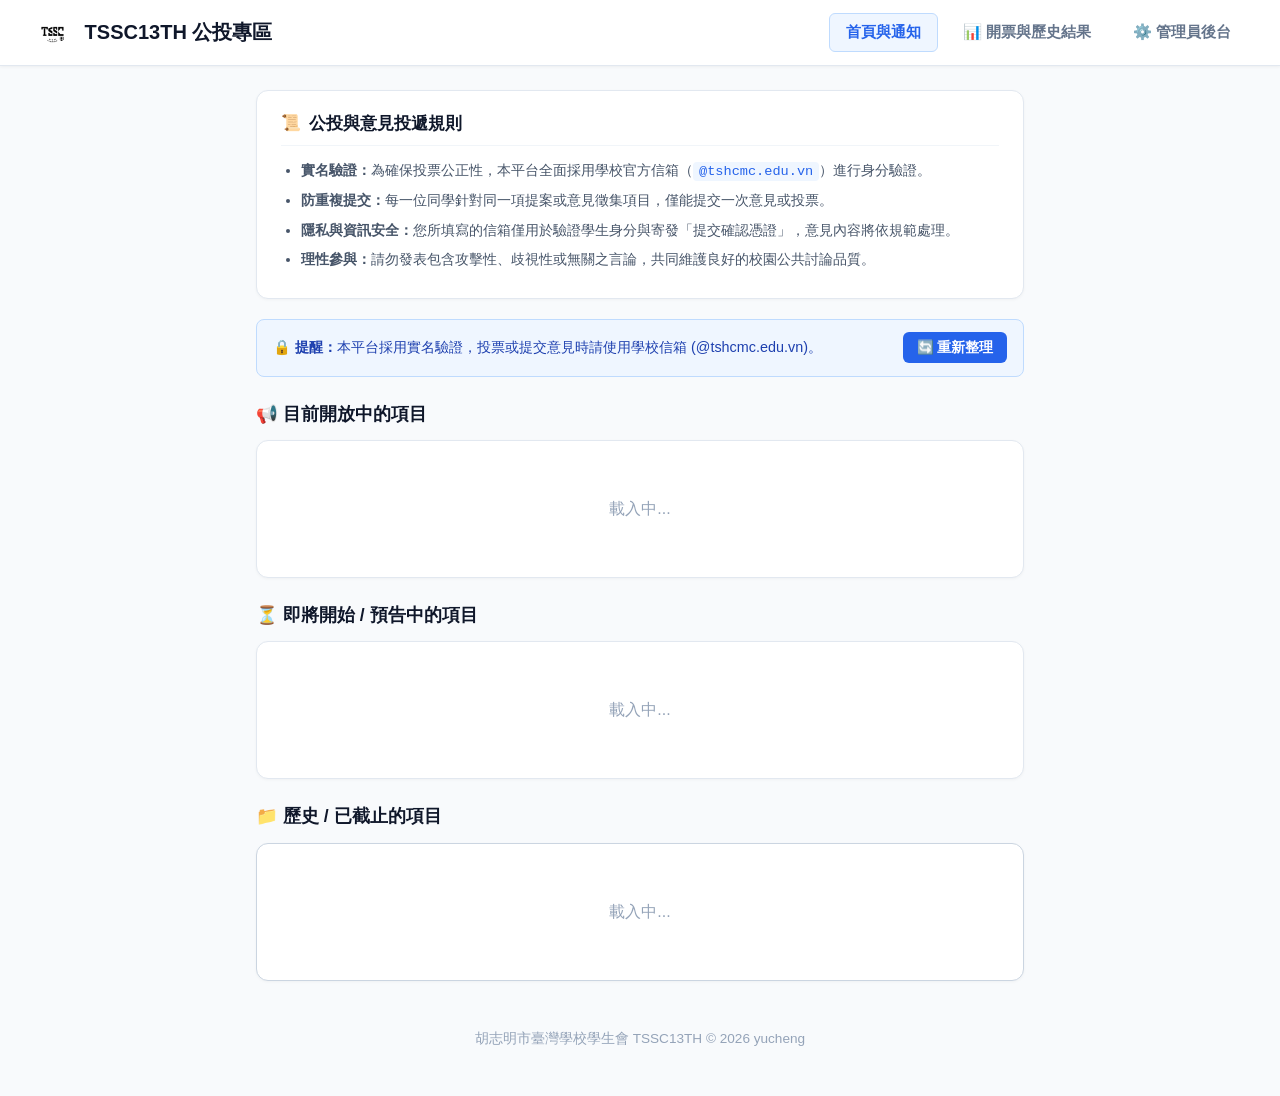
<file: index.html>
<!DOCTYPE html>
<html lang="zh-TW">
<head>
  <meta charset="UTF-8">
  <meta name="viewport" content="width=device-width, initial-scale=1.0">
  <title>TSSC13TH 公投專區 - 首頁與通知</title>
  
  <script>
    const GAS_API_URL = "https://script.google.com/macros/s/AKfycbz3YUvaNzi4Ed3JfUSgdHtVQinjB30wMISJamSwK7OSn9wWFIyO_60na0myOdXBTLVe/exec";
    // 🔒 前端指定綁定的試算表 ID
    const TARGET_SPREADSHEET_ID = "18fxfF-BnNlDnhCH0NORbNeWXKSo1KHmljfPCkpvJTKo";

    // 🛡️ 防網路波動：遠端鎖背景檢查連續失敗計數器
    let lockCheckFailCount = 0;
    // 🛡️ 防網路波動：資料載入連續失敗計數器
    let loadProposalsFailCount = 0;

    // 精準畫面轉址邏輯：區分維護頁 (maintenance.html) 與終止服務頁 (lock.html)
    function handleLockAndRedirect(result) {
      if (result && result.lockType === 'maintenance') {
        const endTime = encodeURIComponent(result.maintenanceEndTime || '');
        window.location.replace(`maintenance.html?until=${endTime}`);
      } else {
        window.location.replace("lock.html");
      }
    }

    // 🚀 極速檢查遠端鎖狀態（連續失敗 3 次才執行跳轉）
    async function checkLockStatusOnly() {
      try {
        const res = await fetch(`${GAS_API_URL}?action=checkStatus&sheetId=${TARGET_SPREADSHEET_ID}&_t=${Date.now()}`, {
          cache: 'no-store'
        });
        
        if (!res.ok) throw new Error("HTTP 狀態碼非 200");
        const result = await res.json();
        
        const isCorrectSheet = !result.boundSheetId || result.boundSheetId === TARGET_SPREADSHEET_ID;

        // 若系統上鎖或試算表 ID 不符
        if (!result || result.systemLocked || !isCorrectSheet) {
          lockCheckFailCount++;
          console.warn(`遠端鎖判定異常/鎖定 (第 ${lockCheckFailCount}/3 次)`);
          
          if (lockCheckFailCount >= 3) {
            handleLockAndRedirect(result);
          }
        } else {
          // 成功且正常 ➜ 重置計數器
          lockCheckFailCount = 0;
        }
      } catch (e) {
        lockCheckFailCount++;
        console.error(`遠端鎖背景檢查連線失敗 (第 ${lockCheckFailCount}/3 次):`, e);
        
        if (lockCheckFailCount >= 3) {
          handleLockAndRedirect();
        }
      }
    }

    // 設定每 2 秒自動進行一次遠端鎖檢查
    setInterval(checkLockStatusOnly, 2000);
  </script>

  <style>
    body { 
      background-color: #f8fafc; 
      color: #334155; 
      line-height: 1.5; 
      font-family: -apple-system, BlinkMacSystemFont, "Segoe UI", Roboto, "Helvetica Neue", Arial, sans-serif;
      margin: 0;
      padding: 0;
    }

    * { box-sizing: border-box; }

    /* 頂部導引列 Header */
    .navbar { 
      background: #ffffff; 
      border-bottom: 1px solid #e2e8f0; 
      padding: 0.8rem 2rem; 
      display: flex; 
      justify-content: space-between; 
      align-items: center; 
      box-shadow: 0 1px 3px rgba(0,0,0,0.05);
      position: sticky;
      top: 0;
      z-index: 100;
    }

    .logo-container { 
      display: flex; 
      align-items: center; 
      gap: 0.75rem; 
      user-select: none;
    }

    .school-logo { 
      height: 38px; 
      width: auto; 
      object-fit: contain;
      filter: brightness(0);
    }

    .site-title { 
      font-size: 1.25rem; 
      font-weight: 700; 
      color: #0f172a; 
      margin: 0;
    }

    .nav-buttons { display: flex; gap: 0.5rem; }

    .nav-btn { 
      text-decoration: none; 
      padding: 0.5rem 1rem; 
      border-radius: 6px; 
      font-weight: 600; 
      color: #64748b; 
      background: transparent;
      border: 1px solid transparent;
      cursor: pointer;
      font-size: 0.95rem;
      transition: all 0.2s ease;
    }

    .nav-btn.active { 
      background-color: #eff6ff; 
      color: #2563eb; 
      border-color: #bfdbfe;
    }

    .nav-btn:hover:not(.active) { 
      background-color: #f1f5f9; 
      color: #0f172a; 
    }

    .container { 
      max-width: 800px; 
      margin: 1.5rem auto; 
      padding: 0 1rem; 
    }

    .rules-card {
      background: #ffffff;
      border: 1px solid #e2e8f0;
      border-radius: 12px;
      padding: 1.25rem 1.5rem;
      margin-bottom: 1.25rem;
      box-shadow: 0 1px 3px rgba(0,0,0,0.04);
    }

    .rules-header {
      display: flex;
      align-items: center;
      gap: 0.5rem;
      border-bottom: 1px solid #f1f5f9;
      padding-bottom: 0.6rem;
      margin-bottom: 0.8rem;
    }

    .rules-header h3 { font-size: 1.05rem; color: #0f172a; font-weight: 700; margin: 0; }

    .rules-list {
      padding-left: 1.25rem;
      color: #475569;
      font-size: 0.9rem;
      line-height: 1.6;
      margin: 0;
    }

    .rules-list li { margin-bottom: 0.4rem; }

    .rules-list code {
      background-color: #eff6ff;
      color: #2563eb;
      padding: 2px 6px;
      border-radius: 4px;
      font-family: monospace;
      font-size: 0.85rem;
    }

    .alert-box { 
      background-color: #eff6ff; 
      border: 1px solid #bfdbfe; 
      color: #1e40af; 
      border-radius: 8px; 
      padding: 0.8rem 1rem; 
      margin-bottom: 1.5rem; 
      font-size: 0.9rem; 
      display: flex; 
      justify-content: space-between; 
      align-items: center; 
    }

    .card { 
      background: #ffffff; 
      border-radius: 12px; 
      border: 1px solid #e2e8f0; 
      padding: 1.5rem; 
      margin-bottom: 1.5rem; 
      box-shadow: 0 1px 3px rgba(0,0,0,0.04); 
    }

    .card-closed { background: #ffffff; border-color: #cbd5e1; }

    .section-title { 
      font-size: 1.1rem; 
      font-weight: 700; 
      color: #0f172a;
      margin-bottom: 0.8rem; 
      display: flex; 
      align-items: center; 
      gap: 0.5rem; 
    }

    .prop-item { 
      border-bottom: 1px solid #f1f5f9; 
      padding-bottom: 1.5rem; 
      margin-bottom: 1.5rem; 
    }

    .prop-item:last-child { border-bottom: none; padding-bottom: 0; margin-bottom: 0; }
    .prop-item h3 { margin: 0; }

    .btn-goto-vote { 
      background-color: black; 
      color: white; 
      border: none; 
      padding: 0.65rem 1.4rem; 
      border-radius: 8px; 
      font-weight: bold; 
      cursor: pointer; 
      margin-top: 0.8rem; 
      transition: background-color 0.2s, transform 0.1s;
      display: inline-flex;
      align-items: center;
      gap: 0.4rem;
      font-size: 0.95rem;
      text-decoration: none;
    }

    .btn-goto-vote:hover { background-color: #333333; transform: translateY(-1px); }

    .btn-refresh { 
      background-color: #2563eb; 
      color: white; 
      border: none; 
      padding: 0.4rem 0.85rem; 
      border-radius: 6px; 
      cursor: pointer; 
      font-size: 0.85rem; 
      font-weight: 600;
      transition: background-color 0.2s, opacity 0.2s;
      display: flex;
      align-items: center;
      gap: 0.3rem;
    }

    .btn-refresh:hover { background-color: #1d4ed8; }
    .btn-refresh:disabled { opacity: 0.6; cursor: not-allowed; }

    .badge-closed {
      background-color: #e2e8f0;
      color: #64748b;
      font-size: 0.75rem;
      padding: 2px 8px;
      border-radius: 12px;
      font-weight: 600;
      display: inline-block;
      margin-left: 0.5rem;
    }

    .empty-text { text-align: center; color: #94a3b8; padding: 2rem 0; }
    footer { text-align: center; color: #94a3b8; font-size: 0.85rem; margin: 3rem 0; }
  </style>
</head>
<body>

  <!-- 頂部導引列 -->
  <header class="navbar">
    <div class="logo-container" onclick="redirectToHome()" style="cursor: pointer;">
      <img src="tpshcmcsc.png" alt="會徽" class="school-logo">
      <h1 class="site-title">TSSC13TH 公投專區</h1>
    </div>

    <nav class="nav-buttons">
      <button class="nav-btn active" id="btn-home" onclick="redirectToHome()">
        首頁與通知
      </button>
      <button class="nav-btn" id="btn-results" onclick="switchTab('results')">
        📊 開票與歷史結果
      </button>
      <button class="nav-btn" id="btn-admin" onclick="switchTab('admin')">
        ⚙️ 管理員後台
      </button>
    </nav>
  </header>

  <!-- 主要內容容器 -->
  <main class="container">
    <section class="rules-card">
      <div class="rules-header">
        <span class="icon">📜</span>
        <h3>公投與意見投遞規則</h3>
      </div>
      <ul class="rules-list">
        <li><strong>實名驗證：</strong>為確保投票公正性，本平台全面採用學校官方信箱（<code>@tshcmc.edu.vn</code>）進行身分驗證。</li>
        <li><strong>防重複提交：</strong>每一位同學針對同一項提案或意見徵集項目，僅能提交一次意見或投票。</li>
        <li><strong>隱私與資訊安全：</strong>您所填寫的信箱僅用於驗證學生身分與寄發「提交確認憑證」，意見內容將依規範處理。</li>
        <li><strong>理性參與：</strong>請勿發表包含攻擊性、歧視性或無關之言論，共同維護良好的校園公共討論品質。</li>
      </ul>
    </section>

    <div class="alert-box">
      <span>🔒 <strong>提醒：</strong>本平台採用實名驗證，投票或提交意見時請使用學校信箱 (@tshcmc.edu.vn)。</span>
      <button class="btn-refresh" id="btn-refresh" onclick="loadData()">🔄 重新整理</button>
    </div>

    <div class="section-title">📢 目前開放中的項目</div>
    <div class="card" id="active-container">
      <div class="empty-text">載入中...</div>
    </div>

    <div class="section-title">⏳ 即將開始 / 預告中的項目</div>
    <div class="card" id="upcoming-container">
      <div class="empty-text">載入中...</div>
    </div>

    <div class="section-title">📁 歷史 / 已截止的項目</div>
    <div class="card card-closed" id="closed-container">
      <div class="empty-text">載入中...</div>
    </div>
  </main>

  <footer>胡志明市臺灣學校學生會 TSSC13TH © 2026 yucheng</footer>

<script>
  function redirectToHome() {
    const currentPath = window.location.pathname;
    if (!currentPath.endsWith('index.html') && currentPath !== '/') {
      window.location.href = "index.html";
    } else {
      window.scrollTo({ top: 0, behavior: 'smooth' });
    }
  }

  // 增強版日期解析函式
  function parseCleanDate(dateStr) {
    if (!dateStr) return null;
    if (dateStr instanceof Date) return dateStr;

    let cleanStr = String(dateStr)
      .replace(/T/g, ' ')
      .replace(/-/g, '/')
      .replace(/\+07:?00/gi, '')
      .replace(/GMT\+7/gi, '')
      .trim();

    // 處理格式沒有秒數時補上 :00
    const parts = cleanStr.split(' ');
    if (parts.length === 2 && parts[1].split(':').length === 2) {
      cleanStr += ':00';
    }

    const d = new Date(cleanStr);
    return isNaN(d.getTime()) ? null : d;
  }

  function formatDate(dateStr) {
    if (!dateStr) return '';
    const d = parseCleanDate(dateStr);
    if (!d) return String(dateStr).replace(/\+07:?00/gi, '').trim();
    const pad = (n) => String(n).padStart(2, '0');
    return `${d.getFullYear()}/${pad(d.getMonth() + 1)}/${pad(d.getDate())} ${pad(d.getHours())}:${pad(d.getMinutes())}`;
  }

  // 手動點擊重新整理
  function loadData() {
    const btn = document.getElementById('btn-refresh');
    if (btn) {
      btn.disabled = true;
      btn.innerHTML = '⏳ 載入中...';
    }

    loadProposals(false).finally(() => {
      if (btn) {
        btn.disabled = false;
        btn.innerHTML = '🔄 重新整理';
      }
    });
  }

  function switchTab(tabName) {
    if (tabName === 'home') {
      redirectToHome();
    } else if (tabName === 'results') {
      window.location.href = "results.html";
    } else if (tabName === 'admin') {
      window.location.href = "admin.html";
    }
  }

  function goToVote(proposalId) {
    window.location.href = `vote.html?id=${encodeURIComponent(proposalId)}`;
  }

  // 支援靜默載入 (isSilent = true 時不清空畫面或顯示載入中)
  async function loadProposals(isSilent = false) {
    try {
      if (!TARGET_SPREADSHEET_ID || TARGET_SPREADSHEET_ID !== "18fxfF-BnNlDnhCH0NORbNeWXKSo1KHmljfPCkpvJTKo") {
        handleLockAndRedirect();
        return;
      }

      // 只有非靜默狀態（例如首次進入或手動點擊按鈕）才顯示載入中文字
      if (!isSilent) {
        const activeContainer = document.getElementById('active-container');
        const upcomingContainer = document.getElementById('upcoming-container');
        const closedContainer = document.getElementById('closed-container');

        if (activeContainer && activeContainer.children.length === 0) {
          activeContainer.innerHTML = '<div class="empty-text">🔄 正在載入最新資料...</div>';
        }
        if (upcomingContainer && upcomingContainer.children.length === 0) {
          upcomingContainer.innerHTML = '<div class="empty-text">🔄 正在載入最新資料...</div>';
        }
        if (closedContainer && closedContainer.children.length === 0) {
          closedContainer.innerHTML = '<div class="empty-text">🔄 正在載入最新資料...</div>';
        }
      }

      const res = await fetch(`${GAS_API_URL}?action=getProposals&sheetId=${TARGET_SPREADSHEET_ID}&_t=${Date.now()}`, {
        cache: 'no-store'
      });
      const resData = await res.json();

      const isCorrectSheet = !resData || !resData.boundSheetId || resData.boundSheetId === TARGET_SPREADSHEET_ID;

      // 🛑 若系統回傳鎖定，或試算表 ID 不符
      if (!resData || resData.systemLocked || !isCorrectSheet) {
        loadProposalsFailCount++;
        console.warn(`提案載入判定異常/鎖定 (第 ${loadProposalsFailCount}/3 次)`);

        if (loadProposalsFailCount >= 3) {
          handleLockAndRedirect(resData);
        }
        return;
      }

      // 載入成功 ➜ 重置計數器
      loadProposalsFailCount = 0;

      const proposals = Array.isArray(resData) ? resData : (resData.proposals || []);
      const now = new Date();
      const activeList = [];
      const upcomingList = [];
      const closedList = [];

      proposals.forEach(p => {
        if (p.status === 'Closed') {
          closedList.push(p);
          return;
        }

        const startTime = parseCleanDate(p.startTime);
        const endTime = parseCleanDate(p.endTime);

        const isNotStartedYet = startTime && now < startTime;
        const isAlreadyEnded = endTime && now > endTime;

        if (isAlreadyEnded) {
          closedList.push(p);
        } else if (isNotStartedYet) {
          upcomingList.push(p);
        } else {
          activeList.push(p);
        }
      });

      renderList('active-container', activeList, true);
      renderList('upcoming-container', upcomingList, false);
      renderList('closed-container', closedList, false, true);
    } catch (err) {
      console.error("無法取得資料:", err);
      loadProposalsFailCount++;

      if (loadProposalsFailCount >= 3) {
        handleLockAndRedirect();
      }
    }
  }

  function renderList(elementId, items, isInteractive, isClosed = false) {
    const container = document.getElementById(elementId);
    if (!container) return;

    if (!items || items.length === 0) {
      container.innerHTML = '<div class="empty-text">目前暫無項目。</div>';
      return;
    }

    container.innerHTML = items.map(p => {
      const formattedTime = (p.startTime || p.endTime) 
        ? `${formatDate(p.startTime)} ~ ${formatDate(p.endTime)}`
        : '未設定限制';

      const actionButtonHTML = isInteractive ? `
        <button class="btn-goto-vote" onclick="goToVote('${p.id}')">
          👉 前往投票 / 提交意見
        </button>
      ` : '';

      return `
        <div class="prop-item">
          <h3>
            ${p.title}
            ${isClosed ? '<span class="badge-closed">已截止</span>' : ''}
          </h3>
          <p style="color: #64748b; margin: 0.5rem 0;">${p.description || ''}</p>
          <div style="font-size: 0.8rem; color: #94a3b8; margin-bottom: 0.5rem;">
            ⏰ 時間：${formattedTime}
          </div>
          ${actionButtonHTML}
        </div>
      `;
    }).join('');
  }

  // 進入頁面立即執行極速鎖定檢查與初次資料載入
  checkLockStatusOnly();
  loadProposals(false);

  // 靜默自動輪詢：每 60 秒背景自動讀取一次資料庫，不顯示「載入中」提示
  setInterval(() => {
    loadProposals(true);
  }, 60000);
</script>
</body>
</html>
</file>
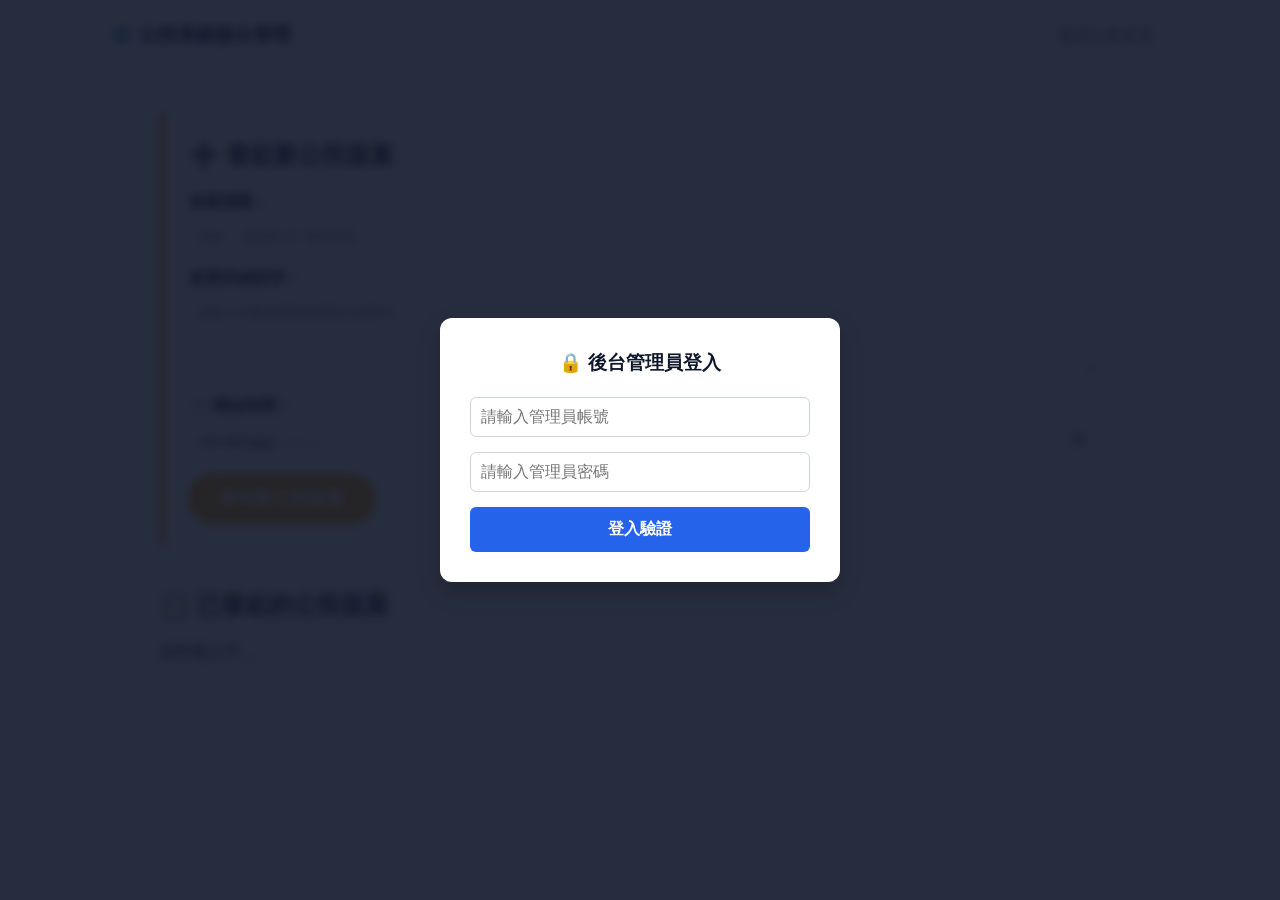
<file: home/index.html>
<!DOCTYPE html>
<html lang="zh-TW">
<head>
    <meta charset="UTF-8">
    <meta name="viewport" content="width=device-width, initial-scale=1.0">
    <title>後台管理 - TPSHCMCSC 公投專區</title>
    <link rel="stylesheet" href="style.css">
    <style>
        /* 管理員登入彈窗 CSS */
        .admin-auth-overlay {
            position: fixed;
            top: 0;
            left: 0;
            width: 100%;
            height: 100%;
            background: rgba(15, 23, 42, 0.9);
            display: flex;
            justify-content: center;
            align-items: center;
            z-index: 9999;
        }

        .admin-auth-card {
            background: #ffffff;
            padding: 30px;
            border-radius: 12px;
            width: 90%;
            max-width: 400px;
            box-shadow: 0 10px 25px rgba(0, 0, 0, 0.2);
            text-align: center;
        }

        .admin-auth-card h3 {
            margin-bottom: 20px;
            color: #0f172a;
        }

        .admin-auth-card input {
            width: 100%;
            padding: 10px;
            margin-bottom: 15px;
            border: 1px solid #cbd5e1;
            border-radius: 6px;
            box-sizing: border-box;
            font-size: 1rem;
        }

        .admin-auth-card button {
            width: 100%;
            padding: 12px;
            background: #2563eb;
            color: #ffffff;
            border: none;
            border-radius: 6px;
            font-weight: bold;
            font-size: 1rem;
            cursor: pointer;
            transition: background 0.2s;
        }

        .admin-auth-card button:hover {
            background: #1d4ed8;
        }

        .error-msg {
            color: #ef4444;
            font-size: 0.9rem;
            margin-bottom: 10px;
            display: none;
        }
    </style>
</head>
<body>

    <!-- 🔒 管理員身分驗證 Modal (強制手動輸入帳號密碼) -->
    <div id="authOverlay" class="admin-auth-overlay">
        <div class="admin-auth-card">
            <h3>🔒 後台管理員登入</h3>
            <p id="errorMsg" class="error-msg">帳號或密碼錯誤，請重新輸入！</p>
            <form id="adminLoginForm">
                <input type="text" id="adminAccount" placeholder="請輸入管理員帳號" required autocomplete="off">
                <input type="password" id="adminPassword" placeholder="請輸入管理員密碼" required autocomplete="off">
                <button type="submit">登入驗證</button>
            </form>
        </div>
    </div>

    <!-- 導覽列 -->
    <nav class="ref-navbar">
        <div class="ref-nav-container">
            <a href="index.html" class="ref-nav-brand">
                <span class="ref-brand-text">⚙️ 公投系統後台管理</span>
            </a>
            <div class="ref-nav-links">
                <a href="index.html" class="ref-nav-item">返回公投首頁</a>
            </div>
        </div>
    </nav>

    <main class="ref-container">
        <!-- 發起新公投表單 -->
        <section class="ref-info-box" style="border-left-color: #f59e0b;">
            <h2>➕ 發起新公投提案</h2>
            <form id="createProposalForm" style="margin-top: 15px;">
                <div style="margin-bottom: 12px;">
                    <label><b>提案標題：</b></label><br>
                    <input type="text" id="title" required placeholder="例如：【提案01】是否同意..." style="width: 100%; padding: 8px; margin-top: 5px; border: 1px solid #cbd5e1; border-radius: 4px;">
                </div>

                <div style="margin-bottom: 12px;">
                    <label><b>提案詳細說明：</b></label><br>
                    <textarea id="description" rows="4" required placeholder="請輸入本案的背景說明與注意事項..." style="width: 100%; padding: 8px; margin-top: 5px; border: 1px solid #cbd5e1; border-radius: 4px;"></textarea>
                </div>

                <div style="display: flex; gap: 15px; margin-bottom: 15px;">
                    <div style="flex: 1;">
                        <label><b>🕒 開始時間：</b></label><br>
                        <input type="datetime-local" id="start_time" required style="width: 100%; padding: 8px; margin-top: 5px; border: 1px solid #cbd5e1; border-radius: 4px;">
                    </div>
                    <div style="flex: 1;">
                        <label><b>⏳ 截止時間：</b></label><br>
                        <input type="datetime-local" id="end_time" required style="width: 100%; padding: 8px; margin-top: 5px; border: 1px solid #cbd5e1; border-radius: 4px;">
                    </div>
                </div>

                <button type="submit" class="ref-cta-btn" style="border: none; cursor: pointer;">發布新公投提案</button>
            </form>
        </section>

        <!-- 現有提案列表 -->
        <section>
            <h2>📋 已發起的公投提案</h2>
            <div id="adminProposalList" style="margin-top: 15px;">
                <p>資料載入中...</p>
            </div>
        </section>
    </main>

    <script>
        const GAS_REFERENDUM_API = "https://script.google.com/macros/s/AKfycbz3YUvaNzi4Ed3JfUSgdHtVQinjB30wMISJamSwK7OSn9wWFIyO_60na0myOdXBTLVe/exec";

        // 🔑 設定管理員帳號與密碼
        const ADMIN_ACCOUNT = "tpshcmcsc";
        const ADMIN_PASSWORD = "referendum";

        // 登入表單驗證 (每次開啟皆需手動輸入)
        document.getElementById("adminLoginForm").addEventListener("submit", function(e) {
            e.preventDefault();
            const inputAccount = document.getElementById("adminAccount").value.trim();
            const inputPassword = document.getElementById("adminPassword").value.trim();
            const errorMsg = document.getElementById("errorMsg");

            // 比對帳號與密碼
            if (inputAccount === ADMIN_ACCOUNT && inputPassword === ADMIN_PASSWORD) {
                document.getElementById("authOverlay").style.display = "none";
                loadProposals(); // 驗證通過後才載入資料
            } else {
                errorMsg.style.display = "block";
                document.getElementById("adminPassword").value = "";
            }
        });

        // 發布新提案
        document.getElementById("createProposalForm").addEventListener("submit", async function(e) {
            e.preventDefault();
            
            const payload = {
                action: "createProposal",
                title: document.getElementById("title").value,
                description: document.getElementById("description").value,
                start_time: document.getElementById("start_time").value,
                end_time: document.getElementById("end_time").value
            };

            const res = await fetch(GAS_REFERENDUM_API, {
                method: "POST",
                body: JSON.stringify(payload)
            });

            const result = await res.json();
            if (result.success) {
                alert("提案發布成功！");
                location.reload();
            } else {
                alert("發布失敗：" + (result.error || result.message));
            }
        });

        // 載入提案列表
        async function loadProposals() {
            const res = await fetch(`${GAS_REFERENDUM_API}?action=getProposals`);
            const proposals = await res.json();
            
            const listDiv = document.getElementById("adminProposalList");
            if(!proposals || proposals.length === 0) {
                listDiv.innerHTML = "<p>目前沒有任何提案。</p>";
                return;
            }

            listDiv.innerHTML = proposals.map(p => `
                <div class="ref-card" style="margin-bottom: 15px;">
                    <h3>${p.title}</h3>
                    <p style="color: #475569; margin: 5px 0;">${p.description}</p>
                    <p style="font-size: 0.85rem; color: #64748b;">
                        🕒 開始時間：${p.start_time} | ⏳ 截止時間：${p.end_time}
                    </p>
                    <p style="margin-top: 5px;"><b>狀態：</b> ${p.status === 'active' ? '🟢 進行中' : '🔴 已截止'}</p>
                </div>
            `).join('');
        }
    </script>
</body>
</html>
</file>
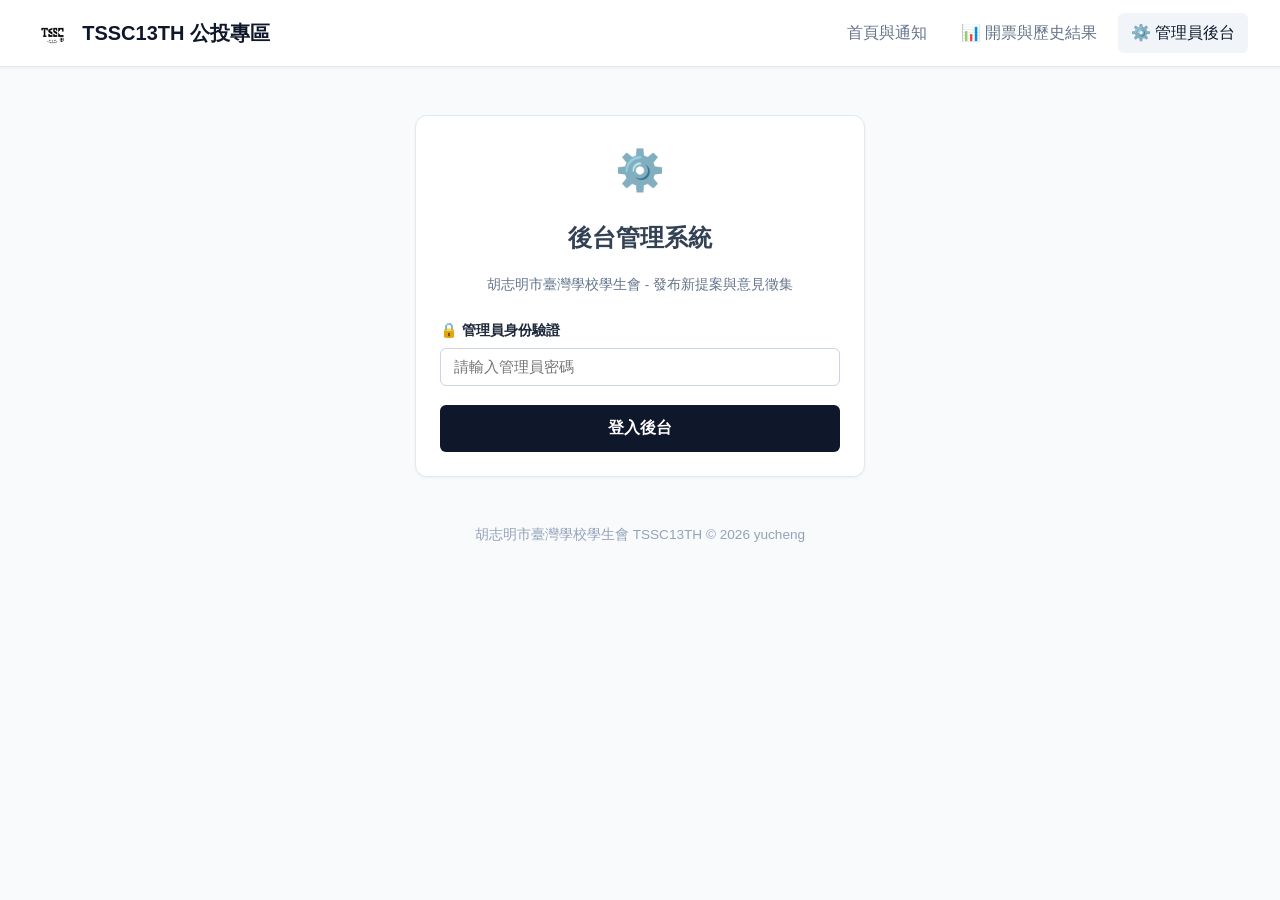
<file: admin.html>
<!DOCTYPE html>
<html lang="zh-TW">
<head>
  <meta charset="UTF-8">
  <meta name="viewport" content="width=device-width, initial-scale=1.0">
  <title>TSSC13TH 公投專區 - 管理員後台</title>

  <script>
    const GAS_API_URL = "https://script.google.com/macros/s/AKfycbz3YUvaNzi4Ed3JfUSgdHtVQinjB30wMISJamSwK7OSn9wWFIyO_60na0myOdXBTLVe/exec";
    // 🔒 前端指定綁定的試算表 ID
    const TARGET_SPREADSHEET_ID = "18fxfF-BnNlDnhCH0NORbNeWXKSo1KHmljfPCkpvJTKo";
    
    let adminToken = sessionStorage.getItem("adminToken") || ""; 
    // 🛡️ 防網路波動：遠端鎖背景檢查連續失敗計數器
    let lockCheckFailCount = 0;

    // 精準畫面轉址邏輯：區分維護頁 (maintenance.html) 與終止服務頁 (lock.html)
    function handleLockAndRedirect(result) {
      if (result && result.lockType === 'maintenance') {
        const endTime = encodeURIComponent(result.maintenanceEndTime || '');
        window.location.replace(`maintenance.html?until=${endTime}`);
      } else {
        // 任何試算表 ID 不符、未指定或觸發鎖定，一律強制轉向封鎖頁
        window.location.replace("lock.html");
      }
    }

    // 🚀 極速檢查遠端鎖狀態（連續失敗 3 次才執行跳轉）
    async function checkLockStatusOnly() {
      try {
        const res = await fetch(`${GAS_API_URL}?action=checkStatus&sheetId=${TARGET_SPREADSHEET_ID}&_t=${Date.now()}`, {
          cache: 'no-store'
        });
        
        if (!res.ok) throw new Error("HTTP 狀態碼非 200");
        const result = await res.json();
        
        const isCorrectSheet = !result || !result.boundSheetId || result.boundSheetId === TARGET_SPREADSHEET_ID;

        // 若後端回傳鎖定，或是回傳的試算表 ID 與前端指定的 ID 不符
        if (!result || result.systemLocked || !isCorrectSheet) {
          lockCheckFailCount++;
          console.warn(`後台遠端鎖判定異常/鎖定 (第 ${lockCheckFailCount}/3 次)`);
          
          if (lockCheckFailCount >= 3) {
            handleLockAndRedirect(result);
          }
        } else {
          // 成功且正常 ➜ 重置計數器
          lockCheckFailCount = 0;
        }
      } catch (e) {
        lockCheckFailCount++;
        console.error(`後台遠端鎖背景檢查失敗 (第 ${lockCheckFailCount}/3 次):`, e);
        
        if (lockCheckFailCount >= 3) {
          handleLockAndRedirect();
        }
      }
    }

    // 初始化檢查鎖定狀態與登入狀態
    async function initAdminPage(retryCount = 0) {
      try {
        if (!TARGET_SPREADSHEET_ID || TARGET_SPREADSHEET_ID !== "18fxfF-BnNlDnhCH0NORbNeWXKSo1KHmljfPCkpvJTKo") {
          handleLockAndRedirect();
          return;
        }

        const res = await fetch(`${GAS_API_URL}?action=checkStatus&sheetId=${TARGET_SPREADSHEET_ID}&_t=${Date.now()}`, {
          cache: 'no-store'
        });
        
        if (!res.ok) throw new Error("HTTP 狀態碼非 200");
        const result = await res.json();

        const isCorrectSheet = !result || !result.boundSheetId || result.boundSheetId === TARGET_SPREADSHEET_ID;

        if (!result || result.systemLocked || !isCorrectSheet) {
          if (retryCount < 2) {
            console.warn(`初始化檢查重試中 (${retryCount + 1}/3)...`);
            setTimeout(() => initAdminPage(retryCount + 1), 1000);
          } else {
            handleLockAndRedirect(result);
          }
          return;
        }

        // 初始化驗證成功 ➜ 重置計數器
        lockCheckFailCount = 0;

        // 若系統正常且先前已登入，顯示管理面板
        if (adminToken) {
          document.addEventListener("DOMContentLoaded", () => {
            document.getElementById('login-card').classList.add('hidden');
            document.getElementById('admin-panel').classList.remove('hidden');
          });
        }

        // 啟動 2 秒定期極速檢查遠端鎖機制
        setInterval(checkLockStatusOnly, 2000);

      } catch (e) {
        console.error(`初始化檢查失敗 (第 ${retryCount + 1}/3 次):`, e);
        if (retryCount < 2) {
          setTimeout(() => initAdminPage(retryCount + 1), 1000);
        } else {
          handleLockAndRedirect();
        }
      }
    }

    // 啟動初始化檢查
    initAdminPage();
  </script>

  <style>
    body { 
      background-color: #f8fafc; 
      color: #334155; 
      line-height: 1.5; 
      font-family: -apple-system, BlinkMacSystemFont, "Segoe UI", Roboto, "Helvetica Neue", Arial, sans-serif;
      margin: 0;
      padding: 0;
    }

    * { box-sizing: border-box; }

    /* 頂部 Header 樣式 */
    header {
      background: white;
      border-bottom: 1px solid #e2e8f0;
      padding: 0.8rem 2rem;
      display: flex;
      justify-content: space-between;
      align-items: center;
      position: sticky;
      top: 0;
      z-index: 100;
      box-shadow: 0 1px 3px rgba(0,0,0,0.05);
    }

    .logo-container {
      display: flex;
      align-items: center;
      gap: 0.6rem;
      text-decoration: none;
      color: #0f172a;
    }

    .school-logo {
      height: 38px;
      width: auto;
      object-fit: contain;
      filter: brightness(0);
    }

    .logo-title {
      font-size: 1.25rem;
      font-weight: bold;
    }

    nav {
      display: flex;
      align-items: center;
    }

    nav a {
      text-decoration: none;
      padding: 0.5rem 0.8rem;
      border-radius: 6px;
      font-weight: 500;
      color: #64748b;
      margin-left: 0.5rem;
      display: flex;
      align-items: center;
      gap: 0.4rem;
      transition: background-color 0.2s, color 0.2s;
    }

    nav a.active, nav a:hover {
      background-color: #f1f5f9;
      color: #0f172a;
    }

    /* 主要容器 */
    .container { 
      max-width: 800px; 
      margin: 2rem auto; 
      padding: 0 1rem; 
    }

    .card { 
      background: white; 
      border-radius: 12px; 
      border: 1px solid #e2e8f0; 
      padding: 1.5rem; 
      margin-bottom: 1.5rem; 
      box-shadow: 0 1px 3px rgba(0,0,0,0.05); 
    }

    .alert-box { 
      background-color: #f1f5f9; 
      border: 1px solid #cbd5e1; 
      color: #475569; 
      border-radius: 8px; 
      padding: 0.8rem 1rem; 
      margin-bottom: 1.5rem; 
      font-size: 0.85rem; 
    }

    .form-group { margin-bottom: 1.2rem; }

    label { 
      display: block; 
      font-weight: bold; 
      margin-bottom: 0.4rem; 
      font-size: 0.9rem; 
      color: #1e293b;
    }

    input, select, textarea { 
      width: 100%; 
      padding: 0.6rem 0.8rem; 
      border: 1px solid #cbd5e1; 
      border-radius: 6px; 
      font-size: 0.95rem; 
      outline: none; 
      transition: border-color 0.2s;
    }

    input:focus, select:focus, textarea:focus { 
      border-color: #0f172a; 
      box-shadow: 0 0 0 3px rgba(15, 23, 42, 0.1);
    }

    .btn-submit { 
      background-color: #0f172a; 
      color: white; 
      border: none; 
      width: 100%; 
      padding: 0.8rem; 
      border-radius: 6px; 
      font-size: 1rem; 
      font-weight: bold; 
      cursor: pointer; 
      transition: background 0.2s; 
    }

    .btn-submit:hover { background-color: #1e293b; }
    .btn-submit:disabled { background-color: #94a3b8; cursor: not-allowed; }

    .hidden { display: none !important; }
    footer { text-align: center; color: #94a3b8; font-size: 0.85rem; margin: 3rem 0; }
  </style>
</head>
<body>

  <header>
    <a href="index.html" class="logo-container">
      <img src="tpshcmcsc.png" alt="會徽" class="school-logo">
      <span class="logo-title">TSSC13TH 公投專區</span>
    </a>

    <nav>
      <a href="index.html" class="logo-link-btn" title="返回主頁">
        <span>首頁與通知</span>
      </a>
      <a href="results.html">📊 開票與歷史結果</a>
      <a href="admin.html" class="active">⚙️ 管理員後台</a>
    </nav>
  </header>

  <div class="container">
    
    <!-- 登入卡片 -->
    <div id="login-card" class="card" style="max-width: 450px; margin: 3rem auto; text-align: center;">
      <div style="font-size: 2.5rem; margin-bottom: 0.5rem;">⚙️</div>
      <h2>後台管理系統</h2>
      <p style="color: #64748b; font-size: 0.85rem; margin-bottom: 1.5rem;">胡志明市臺灣學校學生會 - 發布新提案與意見徵集</p>
      
      <div class="form-group" style="text-align: left;">
        <label for="admin-password">🔒 管理員身份驗證</label>
        <input type="password" id="admin-password" placeholder="請輸入管理員密碼" onkeypress="if(event.key==='Enter') login()">
      </div>
      <button id="btn-login" class="btn-submit" onclick="login()">登入後台</button>
    </div>

    <!-- 管理後台面板 -->
    <div id="admin-panel" class="hidden">
      
      <div class="alert-box">
        ⏱️ <b>貼心提醒：</b>本平台所有提案之開始與截止時間均以 <b>越南時間 (GMT+7)</b> 為準，請依照當地時間進行排程設定。
      </div>

      <div class="card">
        <div class="form-group">
          <label for="type">提案類型</label>
          <select id="type" onchange="handleTypeChange()">
            <option value="vote">🗳️ 選項投票 (多選一/單選投票)</option>
            <option value="feedback">💡 意見徵集 (學生自由留言)</option>
          </select>
        </div>

        <div class="form-group">
          <label for="title">提案標題 <span style="color: red;">*</span></label>
          <input type="text" id="title" placeholder="例：2026 舞會主題投票">
        </div>

        <div class="form-group">
          <label for="description">詳細說明</label>
          <textarea id="description" rows="4" placeholder="請說明提案背景或規則..."></textarea>
        </div>

        <div class="form-group" id="options-group">
          <label for="options">投票選項 (請用半形逗號分開) <span style="color: red;">*</span></label>
          <input type="text" id="options" placeholder="主題A, 主題B, 主題C">
        </div>

        <div style="display: flex; gap: 1rem; flex-wrap: wrap;">
          <div class="form-group" style="flex: 1; min-width: 200px;">
            <label for="startTime">⏰ 開始時間 (越南時間)</label>
            <input type="datetime-local" id="startTime">
          </div>
          <div class="form-group" style="flex: 1; min-width: 200px;">
            <label for="endTime">⏳ 截止時間 (越南時間)</label>
            <input type="datetime-local" id="endTime">
          </div>
        </div>

        <div class="form-group">
          <label for="status">⚙️ 初始狀態控制</label>
          <select id="status">
            <option value="Active">🟢 立即開放 (Active)</option>
            <option value="Upcoming">⏳ 預告中 (Upcoming)</option>
          </select>
          <small style="color: #94a3b8; display: block; margin-top: 0.3rem;">若不想讓系統因時差自動判定，可在此手動指定發布時的初始狀態。</small>
        </div>

        <button id="btn-publish" class="btn-submit" onclick="publishProposal()">🚀 立即發布提案</button>
      </div>

    </div>

  </div>

  <footer>胡志明市臺灣學校學生會 TSSC13TH © 2026 yucheng</footer>

  <script>
    function handleTypeChange() {
      const type = document.getElementById('type').value;
      document.getElementById('options-group').style.display = (type === 'vote') ? 'block' : 'none';
    }

    async function login() {
      const passInput = document.getElementById('admin-password');
      const pass = passInput.value.trim();
      const loginBtn = document.getElementById('btn-login');

      if (!pass) { alert('請輸入密碼！'); return; }

      loginBtn.disabled = true;
      loginBtn.innerText = "驗證中...";

      try {
        const res = await fetch(GAS_API_URL, {
          method: 'POST',
          headers: { 'Content-Type': 'text/plain;charset=utf-8' },
          body: JSON.stringify({ 
            action: 'adminLogin', 
            password: pass,
            sheetId: TARGET_SPREADSHEET_ID
          })
        });
        const result = await res.json();

        const isCorrectSheet = !result || !result.boundSheetId || result.boundSheetId === TARGET_SPREADSHEET_ID;

        // 檢查鎖定狀態或試算表驗證失敗
        if (!result || result.systemLocked || !isCorrectSheet) {
          handleLockAndRedirect(result);
          return;
        }

        if (result.status === 'success') {
          adminToken = pass;
          sessionStorage.setItem("adminToken", pass);
          document.getElementById('login-card').classList.add('hidden');
          document.getElementById('admin-panel').classList.remove('hidden');
        } else {
          alert('驗證失敗：' + (result.message || '密碼錯誤'));
        }
      } catch (e) {
        alert('登入連線失敗，請檢查網路或系統設定。');
      } finally {
        loginBtn.disabled = false;
        loginBtn.innerText = "登入後台";
      }
    }

    async function publishProposal() {
      const type = document.getElementById('type').value;
      const title = document.getElementById('title').value.trim();
      const description = document.getElementById('description').value.trim();
      const options = document.getElementById('options').value.trim();
      const startTimeVal = document.getElementById('startTime').value;
      const endTimeVal = document.getElementById('endTime').value;
      const status = document.getElementById('status').value;
      const publishBtn = document.getElementById('btn-publish');

      if (!title) { alert('請輸入提案標題！'); return; }
      if (type === 'vote' && !options) { alert('投票類型提案必須填寫投票選項！'); return; }

      const formatVietnamTime = (val) => val ? `${val}:00+07:00` : '';

      const payload = {
        action: 'addProposal',
        password: adminToken,
        sheetId: TARGET_SPREADSHEET_ID,
        type: type,
        title: title,
        description: description,
        options: options,
        startTime: formatVietnamTime(startTimeVal),
        endTime: formatVietnamTime(endTimeVal),
        status: status
      };

      publishBtn.disabled = true;
      publishBtn.innerText = "發布中...";

      try {
        const res = await fetch(GAS_API_URL, {
          method: 'POST',
          headers: { 'Content-Type': 'text/plain;charset=utf-8' },
          body: JSON.stringify(payload)
        });
        const result = await res.json();

        const isCorrectSheet = !result || !result.boundSheetId || result.boundSheetId === TARGET_SPREADSHEET_ID;

        if (!result || result.systemLocked || !isCorrectSheet) {
          handleLockAndRedirect(result);
          return;
        }

        if (result.status === 'success') {
          alert('🎉 提案成功發布！');
          window.location.href = 'index.html';
        } else {
          alert('發布失敗：' + (result.message || '未知錯誤'));
        }
      } catch (e) {
        alert('系統錯誤，無法發布。');
      } finally {
        publishBtn.disabled = false;
        publishBtn.innerText = "🚀 立即發布提案";
      }
    }
  </script>
</body>
</html>
</file>
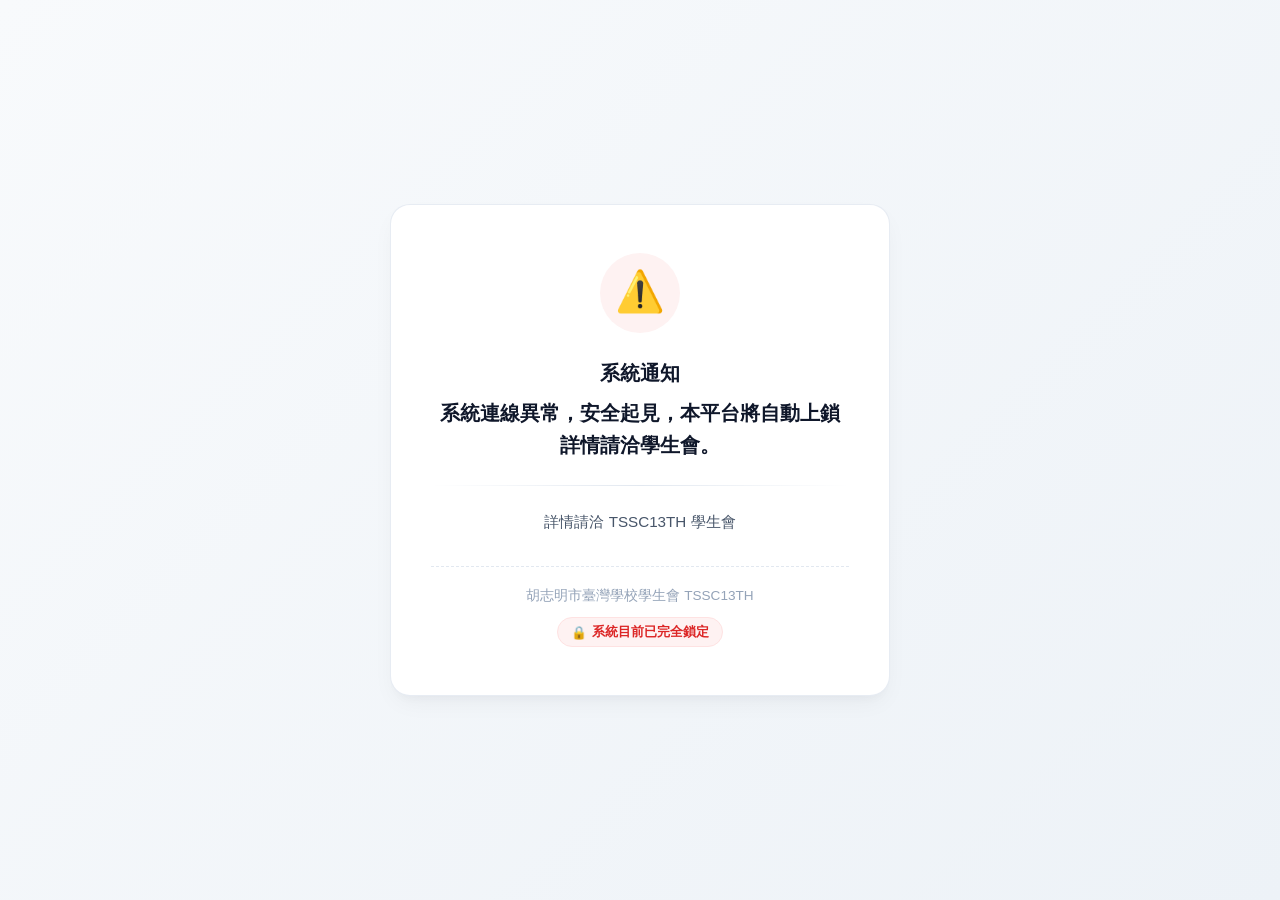
<file: lock.html>
<!DOCTYPE html>
<html lang="zh-TW">
<head>
  <meta charset="UTF-8">
  <meta name="viewport" content="width=device-width, initial-scale=1.0">
  <title>系統提示 - TSSC13TH</title>
  <style>
    * { 
      box-sizing: border-box; 
      margin: 0; 
      padding: 0; 
    }

    body {
      background: linear-gradient(135deg, #f8fafc 0%, #edf2f7 100%);
      min-height: 100vh;
      display: flex;
      justify-content: center;
      align-items: center;
      font-family: -apple-system, BlinkMacSystemFont, "Segoe UI", Roboto, "Helvetica Neue", Arial, sans-serif;
      padding: 20px;
      color: #334155;
    }

    .lock-card {
      max-width: 500px;
      width: 100%;
      padding: 3rem 2.5rem;
      border-radius: 20px;
      border: 1px solid rgba(226, 232, 240, 0.8);
      background: #ffffff;
      box-shadow: 0 10px 25px -5px rgba(15, 23, 42, 0.05), 0 8px 10px -6px rgba(15, 23, 42, 0.03);
      text-align: center;
      transition: transform 0.2s ease;
    }

    .lock-icon-wrapper {
      width: 80px;
      height: 80px;
      background-color: #fef2f2;
      border-radius: 50%;
      display: flex;
      justify-content: center;
      align-items: center;
      margin: 0 auto 1.5rem auto;
      animation: pulse 2s infinite;
    }

    .lock-icon { 
      font-size: 2.5rem; 
      line-height: 1; 
      display: flex;
      align-items: center;
      justify-content: center;
      transform: translateY(-2px);
    }

    @keyframes pulse {
      0% {
        box-shadow: 0 0 0 0 rgba(239, 68, 68, 0.2);
      }
      70% {
        box-shadow: 0 0 0 15px rgba(239, 68, 68, 0);
      }
      100% {
        box-shadow: 0 0 0 0 rgba(239, 68, 68, 0);
      }
    }

    .lock-title { 
      font-size: 1.25rem; 
      color: #0f172a; 
      font-weight: 700; 
      line-height: 1.6; 
      margin-bottom: 0.5rem;
      word-break: break-word;
      white-space: pre-line;
    }

    .divider { 
      height: 1px; 
      background: linear-gradient(to right, transparent, #e2e8f0, transparent); 
      margin: 1.5rem 0; 
    }

    .lock-desc { 
      font-size: 0.95rem; 
      color: #475569; 
      line-height: 1.6; 
      font-weight: 500; 
    }

    .footer-status {
      margin-top: 2rem;
      padding-top: 1.25rem;
      border-top: 1px dashed #e2e8f0;
      font-size: 0.85rem;
      color: #94a3b8;
    }

    .status-badge {
      display: inline-flex;
      align-items: center;
      gap: 0.3rem;
      margin-top: 0.75rem;
      padding: 0.35rem 0.85rem;
      background-color: #fef2f2;
      color: #dc2626;
      border: 1px solid #fee2e2;
      border-radius: 9999px;
      font-size: 0.8rem;
      font-weight: 600;
    }
  </style>
</head>
<body>

  <div class="lock-card">
    <div class="lock-icon-wrapper">
      <div class="lock-icon">⚠️</div>
    </div>
    <h1 class="lock-title">系統通知</h1>
    <h1 class="lock-title" id="lock-message">系統連線異常，安全起見，本平台將自動上鎖<br>詳情請洽學生會。</h1>
    
    <div class="divider"></div>
    
    <p class="lock-desc">詳情請洽 TSSC13TH 學生會</p>
    
    <div class="footer-status">
      <div>胡志明市臺灣學校學生會 TSSC13TH</div>
      <div class="status-badge">
        <span>🔒</span> 系統目前已完全鎖定
      </div>
    </div>
  </div>

  <script>
    const GAS_API_URL = "https://script.google.com/macros/s/AKfycbz3YUvaNzi4Ed3JfUSgdHtVQinjB30wMISJamSwK7OSn9wWFIyO_60na0myOdXBTLVe/exec";
    const TARGET_SPREADSHEET_ID = "18fxfF-BnNlDnhCH0NORbNeWXKSo1KHmljfPCkpvJTKo";

    async function checkIfUnlocked() {
      try {
        const res = await fetch(`${GAS_API_URL}?action=checkStatus&sheetId=${TARGET_SPREADSHEET_ID}&_t=${Date.now()}`, {
          cache: 'no-store'
        });
        const result = await res.json();

        // 💡 檢查邏輯修正：只要明確回傳 systemLocked === false 即可順利跳轉回首頁
        const isUnlocked = (result && result.systemLocked === false);
        const isCorrectSheet = !result.boundSheetId || result.boundSheetId === TARGET_SPREADSHEET_ID;

        if (isUnlocked && isCorrectSheet) {
          window.location.replace("index.html");
          return;
        }

        // 若切換為「維護中」，自動轉址至維護頁面
        if (result && result.systemLocked && result.lockType === 'maintenance' && isCorrectSheet) {
          const endTime = encodeURIComponent(result.maintenanceEndTime || '');
          window.location.replace(`maintenance.html?until=${endTime}`);
        }
      } catch (e) {
        console.error("檢查連線失敗", e);
      }
    }

    // 立即進行一次檢查
    checkIfUnlocked();

    // 每 2 秒輪詢一次
    setInterval(checkIfUnlocked, 2000);
  </script>
</body>
</html>
</file>
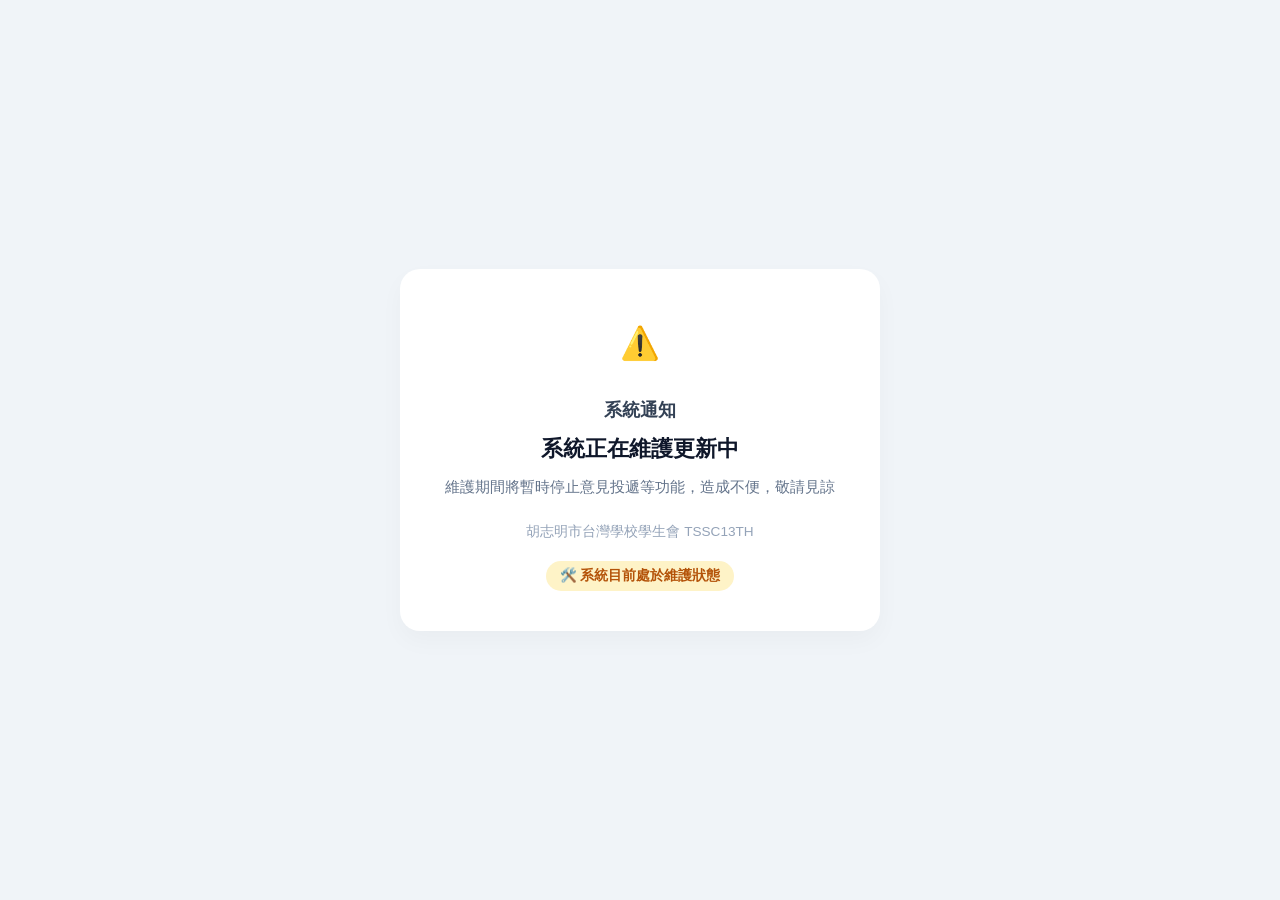
<file: maintenance.html>
<!DOCTYPE html>
<html lang="zh-TW">
<head>
    <meta charset="UTF-8">
    <meta name="viewport" content="width=device-width, initial-scale=1.0">
    <title>系統通知 - TSSC13TH 胡台校意見箱</title>
    <style>
        * {
            box-sizing: border-box;
            margin: 0;
            padding: 0;
            font-family: -apple-system, BlinkMacSystemFont, "Segoe UI", Roboto, "Helvetica Neue", Arial, sans-serif;
        }

        body {
            background-color: #f0f4f8;
            color: #1e293b;
            display: flex;
            justify-content: center;
            align-items: center;
            min-height: 100vh;
            padding: 20px;
        }

        .card {
            background: #ffffff;
            width: 100%;
            max-width: 480px;
            padding: 40px 30px;
            border-radius: 20px;
            box-shadow: 0 10px 25px rgba(0, 0, 0, 0.03);
            text-align: center;
        }

        /* 警告 Icon 區塊 */
        .icon-box {
            width: 68px;
            height: 68px;
            background-color: white;
            border-radius: 50%;
            display: flex;
            justify-content: center;
            align-items: center;
            margin: 0 auto 20px;
            font-size: 2rem;
            animation: redGlowBreathing 1.2s infinite ease-in-out;
        }

        .title {
            font-size: 1.15rem;
            color: #334155;
            font-weight: 700;
            margin-bottom: 12px;
        }

        .main-message {
            font-size: 1.35rem;
            color: #0f172a;
            font-weight: 800;
            margin-bottom: 12px;
            line-height: 1.4;
        }

        .sub-message {
            font-size: 0.95rem;
            color: #64748b;
            margin-bottom: 24px;
            line-height: 1.5;
        }

        .time-text {
            font-size: 0.9rem;
            color: #d97706;
            font-weight: 600;
            margin-bottom: 20px;
        }

        .footer-org {
            font-size: 0.85rem;
            color: #94a3b8;
            margin-bottom: 20px;
        }

        .badge-status {
            display: inline-flex;
            align-items: center;
            gap: 6px;
            background-color: #fef3c7;
            color: #b45309;
            padding: 6px 14px;
            border-radius: 20px;
            font-size: 0.85rem;
            font-weight: 700;
        }
    </style>
</head>
<body>

    <div class="card">
        <!-- 圖示 (黃色警告 + 閃爍紅光) -->
        <div class="icon-box">
            ⚠️
        </div>

        <!-- 文字層級 -->
        <div class="title">系統通知</div>

        <div class="main-message">
            系統正在維護更新中
        </div>

        <div class="sub-message">
            維護期間將暫時停止意見投遞等功能，造成不便，敬請見諒
        </div>

        <!-- 預計時間顯示（自動讀取顯示） -->
        <div id="timeBox" class="time-text" style="display: none;">
            預計恢復使用時間：<span id="maintenanceTimeText"></span>
        </div>

        <div class="footer-org">
            胡志明市台灣學校學生會 TSSC13TH
        </div>

        <!-- 底部狀態標籤 -->
        <div>
            <div class="badge-status">
                🛠️ 系統目前處於維護狀態
            </div>
        </div>
    </div>

    <script>
        const GAS_URL = 'https://script.google.com/macros/s/AKfycbz3YUvaNzi4Ed3JfUSgdHtVQinjB30wMISJamSwK7OSn9wWFIyO_60na0myOdXBTLVe/exec';
        const TARGET_SPREADSHEET_ID = "18fxfF-BnNlDnhCH0NORbNeWXKSo1KHmljfPCkpvJTKo";

        // 1. 初始化：先從網址參數取得預計恢復時間（網址帶有 ?until=...）
        (function initTimeFromUrl() {
            const urlParams = new URLSearchParams(window.location.search);
            const untilParam = urlParams.get('until');
            if (untilParam) {
                const timeBox = document.getElementById('timeBox');
                const timeText = document.getElementById('maintenanceTimeText');
                timeText.innerText = decodeURIComponent(untilParam);
                timeBox.style.display = 'block';
            }
        })();

        // 2. 極速狀態自動輪詢與跳轉機制
        async function checkUnlockStatus() {
            try {
                const res = await fetch(`${GAS_URL}?action=checkStatus&sheetId=${TARGET_SPREADSHEET_ID}&_t=${Date.now()}`, {
                    cache: 'no-store'
                });
                if (!res.ok) throw new Error('HTTP 錯誤');
                
                const data = await res.json();

                // 💡 安全性比對：若後端有回傳 boundSheetId，且與前端指定的 ID 不吻合，才跳轉封鎖頁面
                const isCorrectSheet = !data.boundSheetId || data.boundSheetId === TARGET_SPREADSHEET_ID;
                if (!isCorrectSheet) {
                    window.location.replace('lock.html');
                    return;
                }

                // 🔓 當系統完全解鎖（systemLocked === false），自動跳轉回首頁
                if (data && data.systemLocked === false) {
                    window.location.replace('index.html');
                    return;
                }

                // 🛑 若狀態切換為「服務終止/完全關閉」，自動跳轉至 lock.html
                if (data && data.systemLocked && data.lockType === 'terminated') {
                    window.location.replace('lock.html');
                    return;
                }

                // ⏰ 更新遠端設定的預計恢復時間
                if (data && data.maintenanceEndTime) {
                    const timeBox = document.getElementById('timeBox');
                    const timeText = document.getElementById('maintenanceTimeText');
                    timeText.innerText = data.maintenanceEndTime;
                    timeBox.style.display = 'block';
                }
            } catch (err) {
                console.error('維護狀態檢測失敗:', err);
            }
        }

        // 頁面載入時執行首次檢查，並設定每 1.5 秒自動極速輪詢
        window.onload = function() {
            checkUnlockStatus();
            setInterval(checkUnlockStatus, 1500);
        };
    </script>
</body>
</html>
</file>
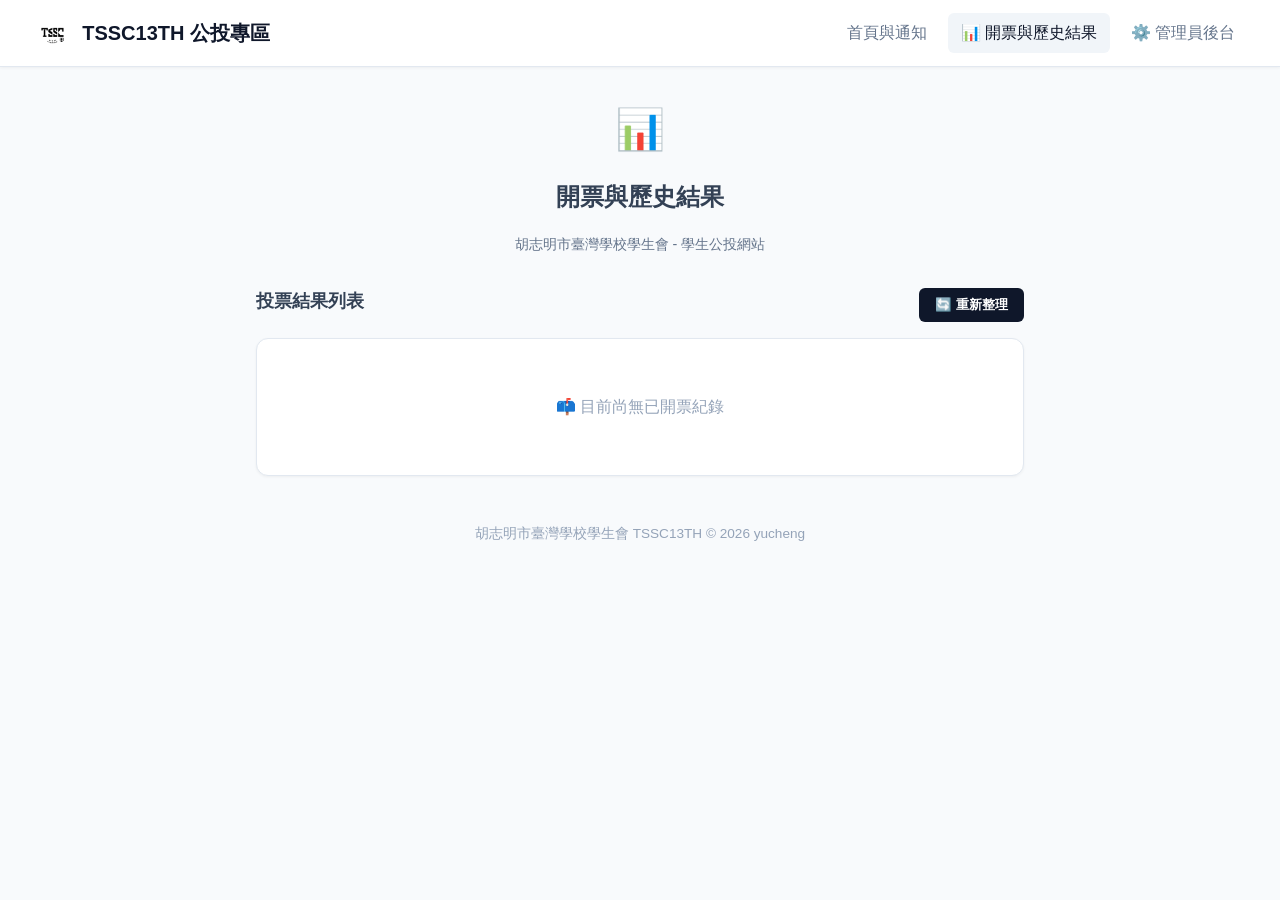
<file: results.html>
<!DOCTYPE html>
<html lang="zh-TW">
<head>
  <meta charset="UTF-8">
  <meta name="viewport" content="width=device-width, initial-scale=1.0">
  <title>TSSC13TH 公投專區 - 開票與歷史結果</title>

  <script>
    const GAS_API_URL = "https://script.google.com/macros/s/AKfycbz3YUvaNzi4Ed3JfUSgdHtVQinjB30wMISJamSwK7OSn9wWFIyO_60na0myOdXBTLVe/exec";
    // 🔒 前端指定綁定的試算表 ID
    const TARGET_SPREADSHEET_ID = "18fxfF-BnNlDnhCH0NORbNeWXKSo1KHmljfPCkpvJTKo";

    // 🛡️ 防網路波動：遠端鎖背景檢查連續失敗計數器
    let lockCheckFailCount = 0;
    // 🛡️ 防網路波動：結果載入連續失敗計數器
    let loadResultsFailCount = 0;

    // 精準畫面轉址邏輯：區分維護頁 (maintenance.html) 與終止服務頁 (lock.html)
    function handleLockAndRedirect(result) {
      if (result && result.lockType === 'maintenance') {
        const endTime = encodeURIComponent(result.maintenanceEndTime || '');
        window.location.replace(`maintenance.html?until=${endTime}`);
      } else {
        window.location.replace("lock.html");
      }
    }

    // 🚀 單純極速檢查遠端鎖狀態 (帶入指定的試算表 ID，連續失敗 3 次才封鎖)
    async function checkLockStatusOnly() {
      try {
        const res = await fetch(`${GAS_API_URL}?action=checkStatus&sheetId=${TARGET_SPREADSHEET_ID}&_t=${Date.now()}`, {
          cache: 'no-store'
        });
        
        if (!res.ok) throw new Error("HTTP 狀態碼非 200");
        const result = await res.json();

        const isCorrectSheet = !result || !result.boundSheetId || result.boundSheetId === TARGET_SPREADSHEET_ID;

        // 若系統上鎖或試算表 ID 不符
        if (!result || result.systemLocked || !isCorrectSheet) {
          lockCheckFailCount++;
          console.warn(`遠端鎖判定異常/鎖定 (第 ${lockCheckFailCount}/3 次)`);

          if (lockCheckFailCount >= 3) {
            handleLockAndRedirect(result);
          }
        } else {
          // 成功且正常 ➜ 重置計數器
          lockCheckFailCount = 0;
        }
      } catch (e) {
        lockCheckFailCount++;
        console.error(`遠端鎖背景檢查失敗 (第 ${lockCheckFailCount}/3 次):`, e);

        if (lockCheckFailCount >= 3) {
          handleLockAndRedirect();
        }
      }
    }

    // 設定每 2 秒自動進行一次遠端鎖極速檢查
    setInterval(checkLockStatusOnly, 2000);
  </script>

  <style>
    body { 
      background-color: #f8fafc; 
      color: #334155; 
      line-height: 1.5; 
      font-family: -apple-system, BlinkMacSystemFont, "Segoe UI", Roboto, "Helvetica Neue", Arial, sans-serif;
      margin: 0;
      padding: 0;
    }

    * { box-sizing: border-box; }

    /* 頁首 Header 樣式 */
    header {
      background: white;
      border-bottom: 1px solid #e2e8f0;
      padding: 0.8rem 2rem;
      display: flex;
      justify-content: space-between;
      align-items: center;
      position: sticky;
      top: 0;
      z-index: 100;
      box-shadow: 0 1px 3px rgba(0,0,0,0.05);
    }

    /* 左側 Logo 容器 */
    .logo-container {
      display: flex;
      align-items: center;
      gap: 0.6rem;
      text-decoration: none;
      color: #0f172a;
    }

    .school-logo {
      height: 38px;
      width: auto;
      object-fit: contain;
      filter: brightness(0);
    }

    .logo-title {
      font-size: 1.25rem;
      font-weight: bold;
    }

    /* 右側導覽列 */
    nav {
      display: flex;
      align-items: center;
    }

    nav a {
      text-decoration: none;
      padding: 0.5rem 0.8rem;
      border-radius: 6px;
      font-weight: 500;
      color: #64748b;
      margin-left: 0.5rem;
      display: flex;
      align-items: center;
      gap: 0.4rem;
      transition: background-color 0.2s, color 0.2s;
    }

    nav a.active, nav a:hover {
      background-color: #f1f5f9;
      color: #0f172a;
    }

    .container { 
      max-width: 800px; 
      margin: 2rem auto; 
      padding: 0 1rem; 
    }

    .header-section { 
      text-align: center; 
      margin-bottom: 2rem; 
    }

    .card { 
      background: white; 
      border-radius: 12px; 
      border: 1px solid #e2e8f0; 
      padding: 1.5rem; 
      margin-bottom: 1.5rem; 
      box-shadow: 0 1px 3px rgba(0,0,0,0.05); 
    }

    .result-item { 
      border-bottom: 1px solid #f1f5f9; 
      padding-bottom: 1.5rem; 
      margin-bottom: 1.5rem; 
    }

    .result-item:last-child { 
      border-bottom: none; 
      padding-bottom: 0; 
      margin-bottom: 0; 
    }

    .bar-container { 
      background: #f1f5f9; 
      border-radius: 6px; 
      height: 20px; 
      overflow: hidden; 
      margin-top: 0.3rem; 
    }

    .bar-fill { 
      background: #3b82f6; 
      height: 100%; 
      border-radius: 6px; 
      transition: width 0.3s; 
    }

    .btn-refresh { 
      background-color: #0f172a; 
      color: white; 
      border: none; 
      padding: 0.5rem 1rem; 
      border-radius: 6px; 
      font-weight: bold; 
      cursor: pointer; 
      float: right; 
      transition: background-color 0.2s;
    }

    .btn-refresh:hover {
      background-color: #1e293b;
    }

    .btn-refresh:disabled {
      opacity: 0.6;
      cursor: not-allowed;
    }

    .empty-text { 
      text-align: center; 
      color: #94a3b8; 
      padding: 2rem 0; 
    }

    .pending-box { 
      background: #f8fafc; 
      border: 1px dashed #cbd5e1; 
      border-radius: 8px; 
      padding: 1rem; 
      text-align: center; 
      color: #64748b; 
      font-size: 0.9rem; 
      margin-top: 0.8rem; 
    }

    footer { 
      text-align: center; 
      color: #94a3b8; 
      font-size: 0.85rem; 
      margin: 3rem 0; 
    }
  </style>
</head>
<body>

  <!-- 導引列 Header -->
  <header>
    <a href="index.html" class="logo-container">
      <img src="tpshcmcsc.png" alt="會徽" class="school-logo">
      <span class="logo-title">TSSC13TH 公投專區</span>
    </a>

    <nav>
      <a href="index.html" class="logo-link-btn" title="返回主頁">
        <span>首頁與通知</span>
      </a>
      <a href="results.html" class="active">📊 開票與歷史結果</a>
      <a href="admin.html">⚙️ 管理員後台</a>
    </nav>
  </header>

  <div class="container">
    <div class="header-section">
      <div style="font-size: 2.5rem;">📊</div>
      <h2>開票與歷史結果</h2>
      <p style="color: #64748b; font-size: 0.9rem;">胡志明市臺灣學校學生會 - 學生公投網站</p>
    </div>

    <div style="overflow: hidden; margin-bottom: 1rem;">
        <b style="font-size: 1.1rem;">投票結果列表</b>
        <button class="btn-refresh" id="btn-refresh" onclick="manualRefresh()">🔄 重新整理</button>
    </div>

    <div class="card" id="results-container">
      <div class="empty-text">📫 目前尚無已開票紀錄</div>
    </div>
  </div>

  <footer>胡志明市臺灣學校學生會 TSSC13TH © 2026 yucheng</footer>

  <script>
    // 日期解析工具函式 (相容多種日期格式)
    function parseCleanDate(dateStr) {
      if (!dateStr) return null;
      let cleanStr = String(dateStr)
        .replace(/\+07:?00/gi, '')
        .replace(/GMT\+7/gi, '')
        .replace(/T/g, ' ')
        .replace(/-/g, '/')
        .trim();
      const d = new Date(cleanStr);
      return isNaN(d.getTime()) ? null : d;
    }

    // 時間格式化工具函式
    function formatDate(dateStr) {
      if (!dateStr) return '';
      const d = parseCleanDate(dateStr);
      if (!d) return String(dateStr).replace(/\+07:?00/gi, '').trim();
      
      const pad = (n) => String(n).padStart(2, '0');
      return `${d.getFullYear()}/${pad(d.getMonth() + 1)}/${pad(d.getDate())} ${pad(d.getHours())}:${pad(d.getMinutes())}`;
    }

    // 手動點擊重新整理
    function manualRefresh() {
      const btn = document.getElementById('btn-refresh');
      btn.disabled = true;
      btn.innerHTML = '⏳ 載入中...';

      loadResults(false).finally(() => {
        btn.disabled = false;
        btn.innerHTML = '🔄 重新整理';
      });
    }

    // 支援靜默載入 (isSilent = true 時不清空畫面或顯示載入中)
    async function loadResults(isSilent = false) {
      try {
        if (!TARGET_SPREADSHEET_ID || TARGET_SPREADSHEET_ID !== "18fxfF-BnNlDnhCH0NORbNeWXKSo1KHmljfPCkpvJTKo") {
          handleLockAndRedirect();
          return;
        }

        const container = document.getElementById('results-container');

        // 非靜默模式且尚未有內容時才顯示讀取提示
        if (!isSilent && container && container.children.length === 0) {
          container.innerHTML = '<div class="empty-text">🔄 正在讀取最新開票結果...</div>';
        }

        const res = await fetch(`${GAS_API_URL}?action=getResults&sheetId=${TARGET_SPREADSHEET_ID}&_t=${Date.now()}`, {
          cache: 'no-store'
        });
        
        if (!res.ok) throw new Error("HTTP 狀態碼非 200");
        const result = await res.json();

        const isCorrectSheet = !result || Array.isArray(result) || !result.boundSheetId || result.boundSheetId === TARGET_SPREADSHEET_ID;

        // 檢查系統是否觸發遠端鎖定
        if (!result || (!Array.isArray(result) && result.systemLocked) || !isCorrectSheet) {
          loadResultsFailCount++;
          console.warn(`載入結果判定異常/鎖定 (第 ${loadResultsFailCount}/3 次)`);

          if (loadResultsFailCount >= 3) {
            handleLockAndRedirect(result);
          }
          return;
        }

        // 載入成功 ➜ 重置計數器
        loadResultsFailCount = 0;

        // 相容處理：取得陣列資料
        const resultsArray = Array.isArray(result) ? result : (result.data || []);

        if (!resultsArray || resultsArray.length === 0) {
          container.innerHTML = '<div class="empty-text">📫 目前尚無紀錄</div>';
          return;
        }

        // 僅保留投票類型的提案 (排除意見徵集/feedback)
        const voteProposals = resultsArray.filter(item => item.proposal && item.proposal.type === 'vote');

        if (voteProposals.length === 0) {
          container.innerHTML = '<div class="empty-text">📫 目前尚無投票結果紀錄</div>';
          return;
        }

        const now = new Date();

        container.innerHTML = voteProposals.map(item => {
          const p = item.proposal;
          const endTime = parseCleanDate(p.endTime);
          
          // 判斷是否已截止／已關閉開票
          const isClosed = p.status === 'Closed' || (endTime && now > endTime);

          let statsHTML = '';

          if (isClosed) {
            // 已截止：顯示詳細得票結果與比例
            const counts = {};
            if (item.responses && Array.isArray(item.responses)) {
              item.responses.forEach(r => { counts[r.content] = (counts[r.content] || 0) + 1; });
            }
            const total = item.totalCount || 0;

            const optionsList = p.options ? p.options.split(',').map(s => s.trim()) : Object.keys(counts);

            statsHTML = optionsList.map(opt => {
              const count = counts[opt] || 0;
              const pct = total > 0 ? Math.round((count / total) * 100) : 0;
              return `
                <div style="margin-top: 0.8rem; font-size: 0.9rem;">
                  <div style="display: flex; justify-content: space-between;">
                    <span>${opt}</span>
                    <span><b>${count} 票</b> (${pct}%)</span>
                  </div>
                  <div class="bar-container"><div class="bar-fill" style="width: ${pct}%;"></div></div>
                </div>
              `;
            }).join('');
          } else {
            // 進行中：隱藏數據，提示事後公布
            statsHTML = `
              <div class="pending-box">
                🔒 <b>投票進行中</b><br>
                為確保投票公正，選票結果與數據將於投票結束後統一公布。
              </div>
            `;
          }

          // 時間顯示格式化
          const timeText = (p.startTime || p.endTime)
            ? `${formatDate(p.startTime)} ~ ${formatDate(p.endTime)}`
            : '未設定限制';

          return `
            <div class="result-item">
              <h3>${p.title}</h3>
              <p style="color: #64748b; font-size: 0.9rem; margin-top: 0.2rem;">${p.description || ''}</p>
              <div style="font-size: 0.8rem; color: #94a3b8; margin: 0.4rem 0;">
                ⏰ 投票期間：${timeText} | 總參與人數：${item.totalCount || 0} 人
              </div>
              ${statsHTML}
            </div>
          `;
        }).join('');

      } catch (err) {
        console.error("載入結果失敗:", err);
        loadResultsFailCount++;

        if (loadResultsFailCount >= 3) {
          handleLockAndRedirect();
        }
      }
    }

    // 初次載入極速鎖定檢查與結果資料
    checkLockStatusOnly();
    loadResults(false);

    // 靜默自動輪詢：每 60 秒背景自動讀取一次開票資料庫，不顯示「載入中」提示
    setInterval(() => {
      loadResults(true);
    }, 60000);
  </script>
</body>
</html>
</file>
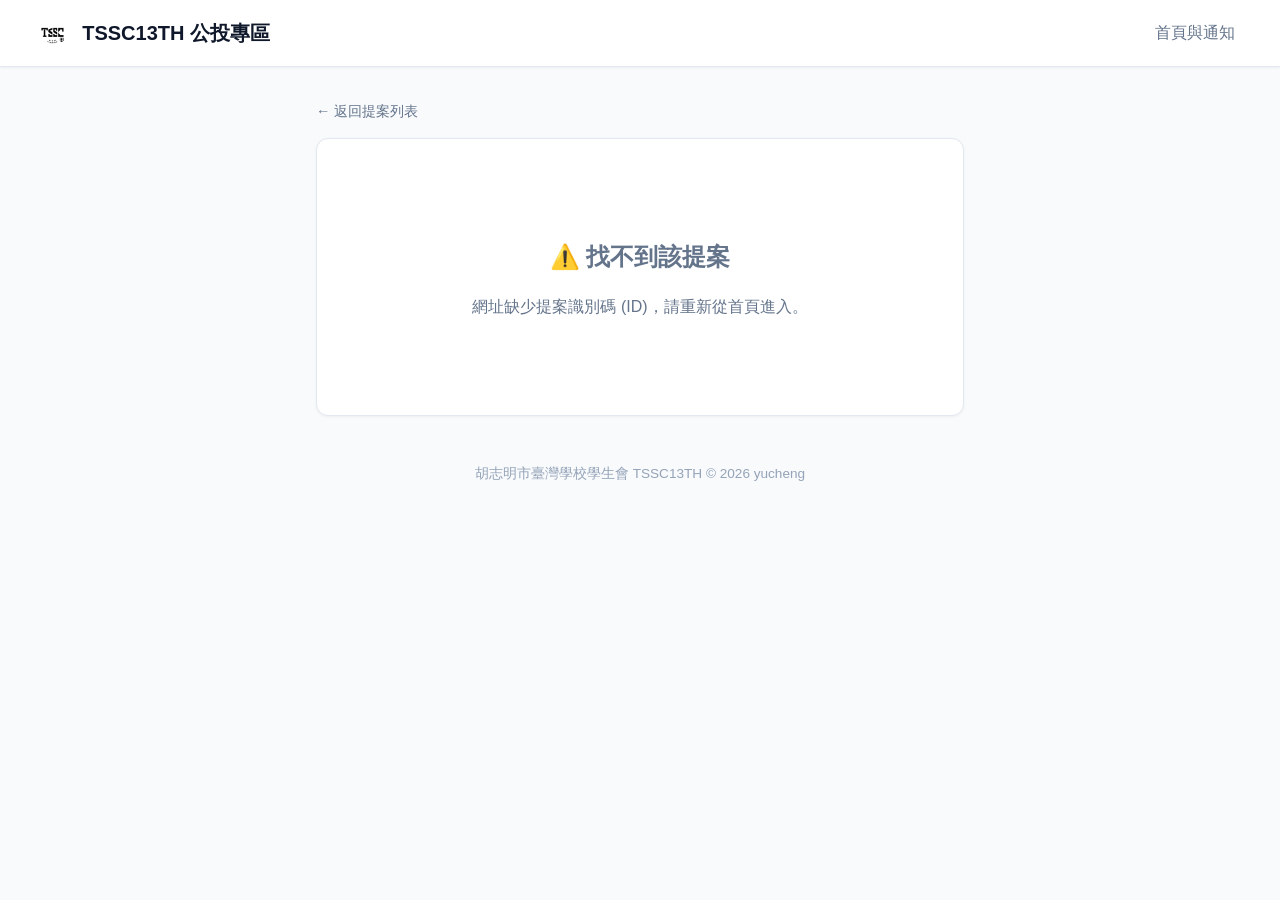
<file: vote.html>
<!DOCTYPE html>
<html lang="zh-TW">
<head>
  <meta charset="UTF-8">
  <meta name="viewport" content="width=device-width, initial-scale=1.0">
  <title>TSSC13TH 公投專區 - 參與投票</title>

  <script>
    const GAS_API_URL = "https://script.google.com/macros/s/AKfycbz3YUvaNzi4Ed3JfUSgdHtVQinjB30wMISJamSwK7OSn9wWFIyO_60na0myOdXBTLVe/exec";
    // 🔒 前端指定綁定的試算表 ID
    const TARGET_SPREADSHEET_ID = "18fxfF-BnNlDnhCH0NORbNeWXKSo1KHmljfPCkpvJTKo";

    // 取得網址參數 (例如: vote.html?id=123)
    const urlParams = new URLSearchParams(window.location.search);
    const proposalId = urlParams.get('id');

    // 🛡️ 防網路波動：遠端鎖背景檢查連續失敗計數器
    let lockCheckFailCount = 0;
    // 🛡️ 防網路波動：提案詳情載入連續失敗計數器
    let loadDetailsFailCount = 0;

    // 精準畫面轉址邏輯：區分維護頁 (maintenance.html) 與終止服務頁 (lock.html)
    function handleLockAndRedirect(result) {
      if (result && result.lockType === 'maintenance') {
        const endTime = encodeURIComponent(result.maintenanceEndTime || '');
        window.location.replace(`maintenance.html?until=${endTime}`);
      } else {
        window.location.replace("lock.html");
      }
    }

    // 🚀 極速背景輪詢：呼叫輕量 checkStatus API (連續失敗 3 次才執行跳轉)
    async function checkLockStatusOnly() {
      try {
        const res = await fetch(`${GAS_API_URL}?action=checkStatus&sheetId=${TARGET_SPREADSHEET_ID}&_t=${Date.now()}`, {
          cache: 'no-store'
        });
        
        if (!res.ok) throw new Error("HTTP 狀態碼非 200");
        const result = await res.json();
        
        const isCorrectSheet = !result || !result.boundSheetId || result.boundSheetId === TARGET_SPREADSHEET_ID;

        // 若系統上鎖或試算表 ID 不符
        if (!result || result.systemLocked || !isCorrectSheet) {
          lockCheckFailCount++;
          console.warn(`遠端鎖判定異常/鎖定 (第 ${lockCheckFailCount}/3 次)`);

          if (lockCheckFailCount >= 3) {
            handleLockAndRedirect(result);
          }
        } else {
          // 成功且正常 ➜ 重置計數器
          lockCheckFailCount = 0;
        }
      } catch (e) {
        lockCheckFailCount++;
        console.error(`遠端鎖背景檢查失敗 (第 ${lockCheckFailCount}/3 次):`, e);

        if (lockCheckFailCount >= 3) {
          handleLockAndRedirect();
        }
      }
    }

    // 設定每 1.5 秒自動進行一次極速鎖定檢查
    setInterval(checkLockStatusOnly, 1500);
  </script>

  <style>
    body { 
      background-color: #f8fafc; 
      color: #334155; 
      line-height: 1.5; 
      font-family: -apple-system, BlinkMacSystemFont, "Segoe UI", Roboto, "Helvetica Neue", Arial, sans-serif;
      margin: 0;
      padding: 0;
    }

    * { box-sizing: border-box; }

    /* 頂部 Header 樣式 */
    header { 
      background: white; 
      border-bottom: 1px solid #e2e8f0; 
      padding: 0.8rem 2rem; 
      display: flex; 
      justify-content: space-between; 
      align-items: center; 
      position: sticky;
      top: 0;
      z-index: 100;
      box-shadow: 0 1px 3px rgba(0,0,0,0.05);
    }

    .logo-container {
      display: flex;
      align-items: center;
      gap: 0.6rem;
      text-decoration: none;
      color: #0f172a;
    }

    .school-logo {
      height: 38px;
      width: auto;
      object-fit: contain;
      filter: brightness(0);
    }

    .logo-title {
      font-size: 1.25rem;
      font-weight: bold;
    }

    nav {
      display: flex;
      align-items: center;
    }

    nav a { 
      text-decoration: none; 
      padding: 0.5rem 0.8rem; 
      border-radius: 6px; 
      font-weight: 500; 
      color: #64748b; 
      margin-left: 0.5rem; 
      display: flex;
      align-items: center;
      gap: 0.4rem;
      transition: background-color 0.2s, color 0.2s;
    }

    nav a.active, nav a:hover { 
      background-color: #f1f5f9; 
      color: #0f172a; 
    }

    .container { 
      max-width: 680px; 
      margin: 2rem auto; 
      padding: 0 1rem; 
    }

    .card { 
      background: white; 
      border-radius: 12px; 
      border: 1px solid #e2e8f0; 
      padding: 2rem; 
      margin-bottom: 1.5rem; 
      box-shadow: 0 1px 3px rgba(0,0,0,0.05); 
    }

    .tag { 
      display: inline-block; 
      padding: 0.25rem 0.6rem; 
      background: #e2e8f0; 
      color: #334155; 
      font-size: 0.8rem; 
      font-weight: bold; 
      border-radius: 4px; 
      margin-bottom: 0.8rem; 
    }

    .title { 
      font-size: 1.5rem; 
      font-weight: bold; 
      color: #0f172a; 
      margin-bottom: 0.5rem; 
    }

    .time-info { 
      font-size: 0.85rem; 
      color: #64748b; 
      margin-bottom: 1.5rem; 
      display: flex; 
      align-items: center; 
      gap: 0.4rem; 
      flex-wrap: wrap;
    }

    .description { 
      font-size: 1rem; 
      color: #475569; 
      margin-bottom: 1.5rem; 
      white-space: pre-line; 
      line-height: 1.6; 
    }

    .form-group { margin-bottom: 1.2rem; }

    label { 
      display: block; 
      font-weight: bold; 
      margin-bottom: 0.5rem; 
      font-size: 0.95rem; 
      color: #1e293b; 
    }

    input[type="email"], input[type="text"], textarea { 
      width: 100%; 
      padding: 0.75rem 0.9rem; 
      border: 1px solid #cbd5e1; 
      border-radius: 8px; 
      font-size: 0.95rem; 
      outline: none; 
      transition: border-color 0.2s; 
    }

    input:focus, textarea:focus { 
      border-color: #3b82f6; 
      box-shadow: 0 0 0 3px rgba(59, 130, 246, 0.1);
    }

    .email-code-group {
      display: flex;
      gap: 0.5rem;
    }

    .btn-send-code {
      background-color: #2563eb;
      color: white;
      border: none;
      padding: 0 1.2rem;
      border-radius: 8px;
      font-weight: bold;
      font-size: 0.9rem;
      cursor: pointer;
      white-space: nowrap;
      transition: background-color 0.2s, opacity 0.2s;
    }

    .btn-send-code:hover { background-color: #1d4ed8; }
    .btn-send-code:disabled { background-color: #94a3b8; cursor: not-allowed; opacity: 0.7; }

    .option-list { 
      display: flex; 
      flex-direction: column; 
      gap: 0.6rem; 
      margin-bottom: 1.5rem; 
    }

    .option-label { 
      display: flex; 
      align-items: center; 
      gap: 0.75rem; 
      font-weight: normal; 
      cursor: pointer; 
      background: #f8fafc; 
      padding: 0.8rem 1rem; 
      border-radius: 8px; 
      border: 1px solid #e2e8f0; 
      transition: all 0.2s; 
    }

    .option-label:hover { 
      background: #f1f5f9; 
      border-color: #cbd5e1; 
    }

    .option-label input[type="radio"] { 
      width: 1.1rem; 
      height: 1.1rem; 
      accent-color: #0f172a; 
    }

    .btn-submit { 
      background-color: #0f172a; 
      color: white; 
      border: none; 
      width: 100%; 
      padding: 0.85rem; 
      border-radius: 8px; 
      font-size: 1rem; 
      font-weight: bold; 
      cursor: pointer; 
      transition: background-color 0.2s, opacity 0.2s; 
    }

    .btn-submit:hover { background-color: #1e293b; }
    .btn-submit:disabled { background-color: #94a3b8; opacity: 0.7; cursor: not-allowed; }

    .back-link { 
      display: inline-block; 
      margin-bottom: 1rem; 
      color: #64748b; 
      text-decoration: none; 
      font-size: 0.9rem; 
      font-weight: 500;
    }

    .back-link:hover { color: #0f172a; }
    .loading-state, .error-state { text-align: center; color: #64748b; padding: 3rem 0; }

    footer { text-align: center; color: #94a3b8; font-size: 0.85rem; margin: 3rem 0; }
  </style>
</head>
<body>

  <!-- 導覽列 Header -->
  <header>
    <a href="index.html" class="logo-container">
      <img src="tpshcmcsc.png" alt="會徽" class="school-logo">
      <span class="logo-title">TSSC13TH 公投專區</span>
    </a>

    <nav>
      <a href="index.html" class="logo-link-btn" title="返回主頁">
        <span>首頁與通知</span>
      </a>
    </nav>
  </header>

  <div class="container">
    <a href="index.html" class="back-link">← 返回提案列表</a>

    <div class="card" id="vote-card">
      <div class="loading-state">⌛ 正在讀取提案內容...</div>
    </div>
  </div>

  <footer>胡志明市臺灣學校學生會 TSSC13TH © 2026 yucheng</footer>

  <script>
    function parseCleanDate(dateStr) {
      if (!dateStr) return null;
      let cleanStr = String(dateStr)
        .replace(/\+07:?00/gi, '')
        .replace(/GMT\+7/gi, '')
        .replace(/T/g, ' ')
        .replace(/-/g, '/')
        .trim();
      const d = new Date(cleanStr);
      return isNaN(d.getTime()) ? null : d;
    }

    function formatDate(dateStr) {
      if (!dateStr) return '未設定';
      const d = parseCleanDate(dateStr);
      if (!d) return String(dateStr).replace(/\+07:?00/gi, '').trim();
      
      const pad = (n) => String(n).padStart(2, '0');
      return `${d.getFullYear()}/${pad(d.getMonth() + 1)}/${pad(d.getDate())} ${pad(d.getHours())}:${pad(d.getMinutes())}`;
    }

    async function loadVoteDetails() {
      const card = document.getElementById('vote-card');

      if (!proposalId) {
        card.innerHTML = `
          <div class="error-state">
            <h2>⚠️ 找不到該提案</h2>
            <p style="margin-top: 0.5rem;">網址缺少提案識別碼 (ID)，請重新從首頁進入。</p>
          </div>
        `;
        return;
      }

      try {
        if (!TARGET_SPREADSHEET_ID || TARGET_SPREADSHEET_ID !== "18fxfF-BnNlDnhCH0NORbNeWXKSo1KHmljfPCkpvJTKo") {
          handleLockAndRedirect();
          return;
        }

        const res = await fetch(`${GAS_API_URL}?action=getProposals&sheetId=${TARGET_SPREADSHEET_ID}&_t=${Date.now()}`, {
          cache: 'no-store'
        });
        
        if (!res.ok) throw new Error("HTTP 狀態碼非 200");
        const result = await res.json();

        const isCorrectSheet = !result || Array.isArray(result) || !result.boundSheetId || result.boundSheetId === TARGET_SPREADSHEET_ID;

        if (!result || (!Array.isArray(result) && result.systemLocked) || !isCorrectSheet) {
          loadDetailsFailCount++;
          console.warn(`提案詳情載入判定異常/鎖定 (第 ${loadDetailsFailCount}/3 次)`);

          if (loadDetailsFailCount >= 3) {
            handleLockAndRedirect(result);
          }
          return;
        }

        // 載入成功 ➜ 重置計數器
        loadDetailsFailCount = 0;

        const proposals = Array.isArray(result) ? result : [];
        const p = proposals.find(item => String(item.id) === String(proposalId));

        if (!p) {
          card.innerHTML = `
            <div class="error-state">
              <h2>❌ 提案不存在或已下架</h2>
              <p style="margin-top: 0.5rem;">找不到 ID 為 <code>${proposalId}</code> 的提案項目。</p>
            </div>
          `;
          return;
        }

        const now = new Date();
        const startTime = parseCleanDate(p.startTime);
        const endTime = parseCleanDate(p.endTime);

        const isNotStarted = startTime && now < startTime;
        const isEnded = endTime && now >= endTime;
        const isClosedStatus = p.status === 'Closed';

        const isClosed = isClosedStatus || isNotStarted || isEnded;

        let statusHint = '已結束';
        if (isNotStarted) statusHint = '即將開始';
        if (isClosedStatus) statusHint = '已下架/關閉';

        const typeText = p.type === 'vote' ? '🗳️ 選項投票' : '💡 意見徵集';

        let formContent = '';
        if (p.type === 'vote') {
          const options = p.options ? p.options.split(',') : [];
          formContent = `
            <div class="form-group">
              <label>請選擇您的投票選項：</label>
              <div class="option-list">
                ${options.map((opt) => `
                  <label class="option-label">
                    <input type="radio" name="vote_option" value="${opt.trim()}" ${isClosed ? 'disabled' : ''}>
                    <span>${opt.trim()}</span>
                  </label>
                `).join('')}
              </div>
            </div>
          `;
        } else {
          formContent = `
            <div class="form-group">
              <label for="feedback_text">請留下您的寶貴意見：</label>
              <textarea id="feedback_text" rows="5" placeholder="請詳細說明您的想法或建議..." ${isClosed ? 'disabled' : ''}></textarea>
            </div>
          `;
        }

        card.innerHTML = `
          <span class="tag">${typeText}</span>
          <h1 class="title">${p.title}</h1>
          <div class="time-info">
            <span>⏰ 開始時間：${formatDate(p.startTime)}</span> | 
            <span>⏳ 截止時間：${formatDate(p.endTime)}</span>
          </div>

          <div class="description">${p.description || '無詳細說明'}</div>

          <hr style="border: 0; border-top: 1px solid #e2e8f0; margin: 1.5rem 0;">

          ${isClosed ? `
            <div style="background: #fef2f2; border: 1px solid #fecaca; color: #991b1b; padding: 1rem; border-radius: 8px; text-align: center; font-weight: bold;">
              🔒 本項目目前非開放狀態 (${statusHint})，暫不接受提交。
            </div>
          ` : `
            ${formContent}

            <div class="form-group">
              <label for="user_email">學校官方電子信箱 (@tshcmc.edu.vn)</label>
              <div class="email-code-group">
                <input type="email" id="user_email" placeholder="s123456@tshcmc.edu.vn" required>
                <button type="button" class="btn-send-code" id="btn-send-code" onclick="sendVerificationCode()">發送驗證碼</button>
              </div>
            </div>

            <div class="form-group">
              <label for="verification_code">信箱驗證碼 (6 位數字)</label>
              <input type="text" id="verification_code" placeholder="請輸入 6 位數驗證碼" maxlength="6" required>
              <small style="color: #64748b; font-size: 0.8rem; margin-top: 0.3rem; display: block;">
                請輸入寄送至您學校信箱中的 6 位數一次性驗證碼（有效期限 10 分鐘，每人每天最多發送 3 次）。
              </small>
            </div>

            <button class="btn-submit" id="btn-submit-vote" onclick="submitSingleResponse('${p.id}', '${p.type}')">確認並送出</button>
          `}
        `;

      } catch (err) {
        console.error("無法載入提案詳細資料:", err);
        loadDetailsFailCount++;

        if (loadDetailsFailCount >= 3) {
          handleLockAndRedirect();
        }
      }
    }

    async function sendVerificationCode() {
      const emailInput = document.getElementById('user_email');
      const email = emailInput ? emailInput.value.trim().toLowerCase() : '';
      const sendBtn = document.getElementById('btn-send-code');

      const emailRegex = /^[a-zA-Z0-9._%+-]+@tshcmc\.edu\.vn$/;
      if (!email || !emailRegex.test(email)) {
        alert('請輸入有效的學校官方信箱（例如：s123456@tshcmc.edu.vn）！');
        return;
      }

      sendBtn.disabled = true;
      sendBtn.innerText = '發送中...';

      try {
        const res = await fetch(GAS_API_URL, {
          method: 'POST',
          headers: { 'Content-Type': 'text/plain;charset=utf-8' },
          body: JSON.stringify({
            action: 'sendVerificationCode',
            sheetId: TARGET_SPREADSHEET_ID,
            email: email
          })
        });

        const result = await res.json();

        const isCorrectSheet = !result || !result.boundSheetId || result.boundSheetId === TARGET_SPREADSHEET_ID;

        if (!result || result.systemLocked || !isCorrectSheet) {
          handleLockAndRedirect(result);
          return;
        }

        if (result.status === 'success') {
          alert(result.message || '📧 驗證碼已寄出，請至學校信箱查收！');
          
          let countdown = 60;
          sendBtn.innerText = `${countdown} 秒後重試`;
          const timer = setInterval(() => {
            countdown--;
            if (countdown > 0) {
              sendBtn.innerText = `${countdown} 秒後重試`;
            } else {
              clearInterval(timer);
              sendBtn.disabled = false;
              sendBtn.innerText = '發送驗證碼';
            }
          }, 1000);

        } else {
          alert('發送失敗：' + (result.message || '請稍後重試'));
          sendBtn.disabled = false;
          sendBtn.innerText = '發送驗證碼';
        }
      } catch (e) {
        alert('連線失敗，無法發送驗證碼。');
        sendBtn.disabled = false;
        sendBtn.innerText = '發送驗證碼';
      }
    }

    async function submitSingleResponse(pId, pType) {
      const emailInput = document.getElementById('user_email');
      const codeInput = document.getElementById('verification_code');
      const email = emailInput ? emailInput.value.trim().toLowerCase() : '';
      const code = codeInput ? codeInput.value.trim() : '';
      const submitBtn = document.getElementById('btn-submit-vote');

      const emailRegex = /^[a-zA-Z0-9._%+-]+@tshcmc\.edu\.vn$/;
      if (!email || !emailRegex.test(email)) {
        alert('請輸入有效的學校官方信箱（例如：s123456@tshcmc.edu.vn）！');
        return;
      }

      if (!code || code.length !== 6) {
        alert('請填寫完整的 6 位數信箱驗證碼！');
        return;
      }

      let responseVal = '';
      if (pType === 'vote') {
        const selected = document.querySelector('input[name="vote_option"]:checked');
        if (!selected) {
          alert('請選擇一個投票選項！');
          return;
        }
        responseVal = selected.value;
      } else {
        responseVal = document.getElementById('feedback_text').value.trim();
        if (!responseVal) {
          alert('請填寫意見內容！');
          return;
        }
      }

      submitBtn.disabled = true;
      submitBtn.innerText = '處理中...';

      try {
        const res = await fetch(GAS_API_URL, {
          method: 'POST',
          headers: { 'Content-Type': 'text/plain;charset=utf-8' },
          body: JSON.stringify({
            action: 'submitVote',
            sheetId: TARGET_SPREADSHEET_ID,
            proposalId: pId,
            email: email,
            code: code,
            response: responseVal
          })
        });

        const result = await res.json();

        const isCorrectSheet = !result || !result.boundSheetId || result.boundSheetId === TARGET_SPREADSHEET_ID;

        if (!result || result.systemLocked || !isCorrectSheet) {
          handleLockAndRedirect(result);
          return;
        }

        if (result.status === 'success') {
          alert('🎉 感謝您的參與，回應已成功送出！');
          window.location.href = 'index.html';
        } else {
          alert('提交失敗：' + (result.message || '驗證碼錯誤或已過期'));
          submitBtn.disabled = false;
          submitBtn.innerText = '確認並送出';
        }
      } catch (e) {
        console.error("提交回應時發生錯誤：", e);
        alert('連線失敗，請檢查網路狀況！');
        submitBtn.disabled = false;
        submitBtn.innerText = '確認並送出';
      }
    }

    // 進入頁面時立即觸發極速檢查與載入
    checkLockStatusOnly();
    loadVoteDetails();
  </script>
</body>
</html>
</file>
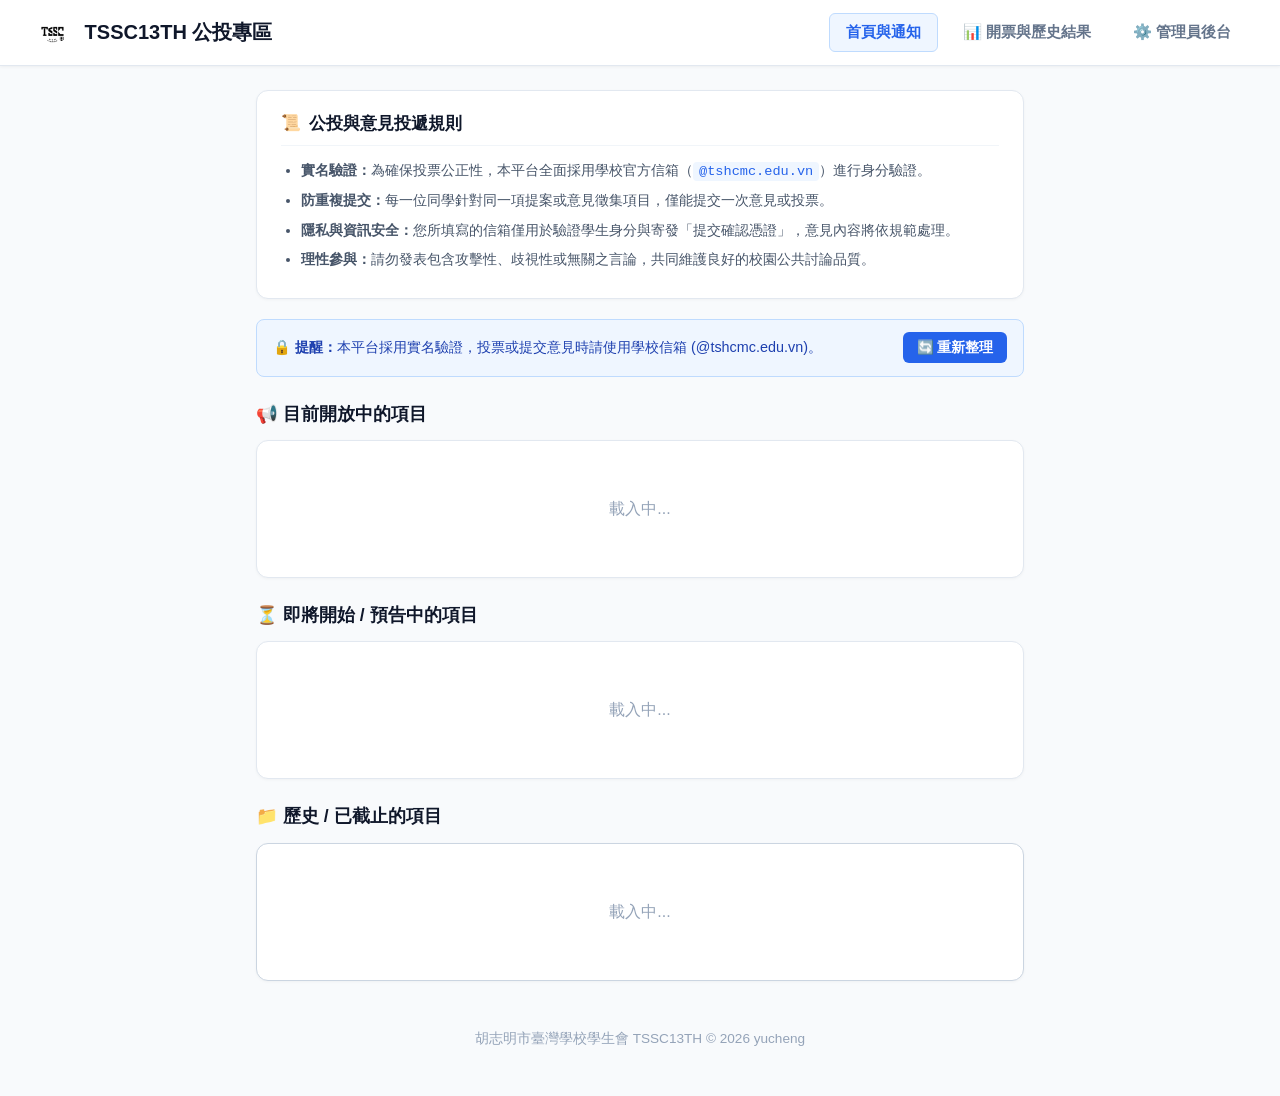
<file: vote_page.html>
<!DOCTYPE html>
<html lang="zh-TW">
<head>
    <meta charset="UTF-8">
    <meta name="viewport" content="width=device-width, initial-scale=1.0">
    <title>胡志明市臺灣學校學生會 - 投票專區</title>
    <!-- Bootstrap 5 CSS -->
    <link href="https://cdn.jsdelivr.net/npm/bootstrap@5.3.0/dist/css/bootstrap.min.css" rel="stylesheet">
    <style>
        :root {
            --bg-main: #f8fafc;
            --text-dark: #0f172a;
            --text-muted: #64748b;
            --border-color: #e2e8f0;
            --btn-primary: #0f172a;
            --btn-primary-hover: #1e293b;
            --accent-blue: #2563eb;
            --accent-blue-light: #eff6ff;
        }

        body {
            background-color: var(--bg-main);
            color: #1e293b;
            font-family: -apple-system, BlinkMacSystemFont, "Segoe UI", Roboto, "Helvetica Neue", Arial, sans-serif;
            line-height: 1.6;
            min-height: 100vh;
            display: flex;
            flex-direction: column;
        }

        /* 頂部導覽列 */
        .ref-navbar {
            background-color: #ffffff;
            border-bottom: 1px solid var(--border-color);
            position: sticky;
            top: 0;
            z-index: 1000;
        }

        .ref-nav-container {
            max-width: 1000px;
            margin: 0 auto;
            padding: 12px 20px;
            display: flex;
            justify-content: space-between;
            align-items: center;
        }

        .ref-nav-brand {
            display: flex;
            align-items: center;
            text-decoration: none;
            color: var(--text-dark);
            font-weight: 800;
            font-size: 1.1rem;
        }

        .ref-logo-img {
            height: 32px;
            width: auto;
            margin-right: 10px;
        }

        .ref-nav-links {
            display: flex;
            gap: 10px;
            align-items: center;
        }

        .ref-nav-item {
            text-decoration: none;
            color: var(--text-muted);
            padding: 6px 14px;
            border-radius: 8px;
            font-size: 0.9rem;
            font-weight: 600;
            transition: all 0.2s ease;
        }

        .ref-nav-item:hover, .ref-nav-item.active {
            color: var(--text-dark);
            background-color: #f1f5f9;
        }

        .ref-admin-btn {
            background-color: #fef9c3;
            color: #854d0e;
        }

        .ref-admin-btn:hover {
            background-color: #fef08a;
            color: #713f12;
        }

        /* 內容主要容器 */
        .ref-container {
            max-width: 680px;
            margin: 40px auto;
            padding: 0 20px 60px 20px;
            flex: 1;
        }

        /* 卡片面板 */
        .ref-vote-card {
            background: #ffffff;
            border-radius: 12px;
            padding: 32px;
            box-shadow: 0 2px 8px rgba(0, 0, 0, 0.03);
            border: 1px solid var(--border-color);
        }

        /* 時間資訊標籤 */
        .time-badge-box {
            background-color: #f1f5f9;
            border-radius: 8px;
            padding: 10px 14px;
            font-size: 0.85rem;
            color: #475569;
            margin-bottom: 20px;
        }

        /* 單選選項卡片 */
        .option-label {
            display: flex;
            align-items: center;
            border: 1.5px solid var(--border-color);
            padding: 14px 18px;
            border-radius: 8px;
            margin-bottom: 12px;
            cursor: pointer;
            font-weight: 600;
            color: var(--text-dark);
            transition: all 0.2s ease;
            background-color: #ffffff;
        }

        .option-label:hover {
            border-color: var(--accent-blue);
            background-color: #f8fafc;
        }

        .option-label input[type="radio"] {
            margin-right: 12px;
            width: 18px;
            height: 18px;
            accent-color: var(--accent-blue);
        }

        .option-label:has(input[type="radio"]:checked) {
            border-color: var(--accent-blue);
            background-color: var(--accent-blue-light);
            color: #1e40af;
        }

        .form-control {
            border-radius: 8px;
            border: 1px solid var(--border-color);
            padding: 12px 14px;
            font-size: 0.95rem;
        }

        .form-control:focus {
            border-color: var(--btn-primary);
            box-shadow: 0 0 0 3px rgba(15, 23, 42, 0.1);
        }

        .btn-submit {
            background-color: var(--btn-primary);
            color: #ffffff;
            border-radius: 8px;
            padding: 14px;
            font-weight: 700;
            font-size: 1.05rem;
            border: none;
            width: 100%;
            transition: background-color 0.2s ease;
        }

        .btn-submit:hover:not(:disabled) {
            background-color: var(--btn-primary-hover);
            color: #ffffff;
        }

        .btn-submit:disabled {
            background-color: #94a3b8;
            cursor: not-allowed;
        }

        /* Footer */
        .ref-footer {
            text-align: center;
            padding: 20px 0;
            font-size: 0.85rem;
            color: var(--text-muted);
            border-top: 1px solid var(--border-color);
            background-color: #ffffff;
            margin-top: auto;
        }

        @media (max-width: 576px) {
            .ref-nav-container {
                flex-direction: column;
                gap: 10px;
            }
            .ref-vote-card {
                padding: 20px;
            }
        }
    </style>
</head>
<body>

    <!-- 頂部滿版導覽列 -->
    <nav class="ref-navbar">
        <div class="ref-nav-container">
            <a href="index.html" class="ref-nav-brand">
                <img src="tpshcmcsc.png" alt="會徽" class="ref-logo-img">
                <span class="ref-brand-text">🗳️ 學生會投票專區</span>
            </a>
            <div class="ref-nav-links">
                <a href="index.html" class="ref-nav-item">首頁</a>
                <a href="results.html" class="ref-nav-item">開票與歷史結果</a>
                <a href="admin.html" class="ref-nav-item ref-admin-btn">⚙️ 管理後台</a>
            </div>
        </div>
    </nav>

    <!-- 主要內容卡片區塊 -->
    <main class="ref-container">
        <div class="ref-vote-card">
            <div class="d-flex justify-content-between align-items-start mb-2">
                <h2 id="pTitle" class="fw-bold text-dark fs-3 m-0">載入提案中...</h2>
                <span id="statusBadge" class="badge bg-secondary">載入中</span>
            </div>

            <!-- 時間資訊顯示區塊 -->
            <div id="timeInfoArea" class="time-badge-box d-none">
                🕒 開放時間：<span id="startTimeText">-</span> ～ <span id="endTimeText">-</span>
            </div>

            <p id="pDesc" class="text-secondary mb-4 fs-6">請稍候，正在取得提案內容...</p>
            
            <hr class="my-4" style="border-color: var(--border-color);">

            <form id="voteForm" onsubmit="handleVoteSubmit(event)">
                <div class="mb-4">
                    <label class="form-label fw-bold text-dark">
                        學校 Email：<span class="text-danger">*</span>
                    </label>
                    <input type="email" id="vEmail" class="form-control" placeholder="例如：1141218@tshcmc.edu.vn" required>
                    <div class="form-text text-muted mt-1">
                        必須使用學校官方帳號 (<code>@tshcmc.edu.vn</code>)
                    </div>
                </div>

                <!-- 動態生成的選項或輸入框區域 -->
                <div id="dynamicInputArea" class="mb-4"></div>

                <button type="submit" id="vSubmitBtn" class="btn btn-submit">
                    確認送出並寄送確認信
                </button>
            </form>
        </div>
    </main>

    <!-- 底部著作權標籤 -->
    <footer class="ref-footer">
        胡志明市台灣學校學生會 TSSC13TH © 2026 yucheng
    </footer>

    <!-- Bootstrap 5 JS Bundle -->
    <script src="https://cdn.jsdelivr.net/npm/bootstrap@5.3.0/dist/js/bootstrap.bundle.min.js"></script>

    <script>
        const GAS_API = "https://script.google.com/macros/s/AKfycbz3YUvaNzi4Ed3JfUSgdHtVQinjB30wMISJamSwK7OSn9wWFIyO_60na0myOdXBTLVe/exec";
        const urlParams = new URLSearchParams(window.location.search);
        const proposalId = urlParams.get('id');

        let proposalTimeData = { startTime: null, endTime: null };

        // 安全解析日期字串的輔助函式
        function parseDate(dateStr) {
            if (!dateStr) return null;
            // 處理常見的 "YYYY-MM-DD HH:mm:ss" 格式轉 ISO 格式以相容各瀏覽器
            const formattedStr = String(dateStr).includes('T') ? dateStr : String(dateStr).replace(' ', 'T');
            const d = new Date(formattedStr);
            return isNaN(d.getTime()) ? null : d;
        }

        async function initVotePage() {
            if (!proposalId) { 
                alert("未指定提案 ID！");
                window.location.href = "index.html"; 
                return; 
            }

            try {
                const res = await fetch(`${GAS_API}?action=getProposals`);
                const proposals = await res.json();
                const currentP = proposals.find(p => String(p.id) === String(proposalId));

                if (currentP) {
                    document.getElementById("pTitle").innerText = currentP.title;
                    document.getElementById("pDesc").innerText = currentP.description || "無詳細說明";
                    
                    // 使用強健的日期解析
                    proposalTimeData.startTime = parseDate(currentP.startTime);
                    proposalTimeData.endTime = parseDate(currentP.endTime);

                    if (proposalTimeData.startTime && proposalTimeData.endTime) {
                        document.getElementById("startTimeText").innerText = formatDisplayTime(proposalTimeData.startTime);
                        document.getElementById("endTimeText").innerText = formatDisplayTime(proposalTimeData.endTime);
                        document.getElementById("timeInfoArea").classList.remove("d-none");
                    }

                    const now = new Date();
                    const badge = document.getElementById("statusBadge");
                    const submitBtn = document.getElementById("vSubmitBtn");

                    if (proposalTimeData.startTime && now < proposalTimeData.startTime) {
                        badge.className = "badge bg-warning text-dark";
                        badge.innerText = "⏳ 尚未開放";
                        submitBtn.disabled = true;
                        submitBtn.innerText = "🔒 該項目尚未開放投票";
                    } else if (proposalTimeData.endTime && now > proposalTimeData.endTime) {
                        badge.className = "badge bg-danger";
                        badge.innerText = "🔒 已截止";
                        submitBtn.disabled = true;
                        submitBtn.innerText = "🔒 投票時間已截止";
                    } else {
                        badge.className = "badge bg-success";
                        badge.innerText = "🟢 開放中";
                    }

                    const inputArea = document.getElementById("dynamicInputArea");

                    if (currentP.type === "feedback") {
                        inputArea.innerHTML = `
                            <label class="form-label fw-bold text-dark">
                                您的意見與建議：<span class="text-danger">*</span>
                            </label>
                            <textarea id="vFeedbackText" class="form-control" rows="5" placeholder="請詳細寫下您的想法與建言..." required></textarea>
                        `;
                    } else {
                        const options = (currentP.options && currentP.options.length > 0) ? currentP.options : ["同意", "不同意"];
                        const optionsHTML = options.map((opt, idx) => `
                            <label class="option-label">
                                <input type="radio" name="choice" value="${escapeHtml(opt)}" ${idx === 0 ? 'checked' : ''} required> 
                                <span>${escapeHtml(opt)}</span>
                            </label>
                        `).join('');
                        
                        inputArea.innerHTML = `<label class="form-label fw-bold text-dark mb-2">請選擇您的意向：<span class="text-danger">*</span></label>` + optionsHTML;
                    }
                } else {
                    document.getElementById("pTitle").innerText = "找不到該提案";
                    document.getElementById("pDesc").innerText = "請返回首頁重新選擇項目。";
                    document.getElementById("voteForm").style.display = "none";
                }
            } catch (err) {
                console.error(err);
                alert("載入資料錯誤，請確認網路連線！");
            }
        }

        async function handleVoteSubmit(e) {
            e.preventDefault();

            const now = new Date();
            if (proposalTimeData.startTime && now < proposalTimeData.startTime) {
                alert("⚠️ 該項目尚未開放投票！");
                return;
            }
            if (proposalTimeData.endTime && now > proposalTimeData.endTime) {
                alert("⚠️ 投票時間已截止，無法繼續提交！");
                return;
            }

            const btn = document.getElementById("vSubmitBtn");
            const emailInput = document.getElementById("vEmail");
            const email = emailInput.value.trim().toLowerCase();

            if (!email.endsWith("@tshcmc.edu.vn")) {
                alert("請使用學校官方信箱 (@tshcmc.edu.vn) 進行登錄！");
                emailInput.focus();
                return;
            }

            let content = "";
            const feedbackInput = document.getElementById("vFeedbackText");
            
            if (feedbackInput) {
                content = feedbackInput.value.trim();
                if (!content) {
                    alert("請填寫您的意見內容！");
                    return;
                }
            } else {
                const selectedRadio = document.querySelector('input[name="choice"]:checked');
                if (selectedRadio) content = selectedRadio.value;
            }

            btn.disabled = true;
            btn.style.opacity = "0.7";
            btn.innerText = "⏳ 提交中，請稍候...";

            const payload = {
                action: "vote",
                proposal_id: proposalId,
                content: content,
                email: email
            };

            try {
                const res = await fetch(GAS_API, { 
                    method: "POST", 
                    headers: { "Content-Type": "text/plain;charset=utf-8" },
                    redirect: "follow",
                    body: JSON.stringify(payload) 
                });
                const result = await res.json();

                if (result.success) {
                    alert("🎉 " + result.message);
                    window.location.href = "results.html";
                } else {
                    alert("⚠️️ 提交失敗：" + result.message);
                }
            } catch (err) {
                console.error(err);
                alert("連線失敗或後端回傳格式錯誤，請稍後再試！");
            } finally {
                btn.disabled = false;
                btn.style.opacity = "1";
                btn.innerText = "確認送出並寄送確認信";
            }
        }

        function formatDisplayTime(date) {
            if (!date || isNaN(date)) return "-";
            const m = String(date.getMonth() + 1).padStart(2, '0');
            const d = String(date.getDate()).padStart(2, '0');
            const hh = String(date.getHours()).padStart(2, '0');
            const mm = String(date.getMinutes()).padStart(2, '0');
            return `${m}/${d} ${hh}:${mm}`;
        }

        function escapeHtml(str) {
            if (!str) return "";
            return String(str)
                .replace(/&/g, "&amp;")
                .replace(/</g, "&lt;")
                .replace(/>/g, "&gt;")
                .replace(/"/g, "&quot;")
                .replace(/'/g, "&#039;");
        }

        initVotePage();
    </script>
</body>
</html>
</file>
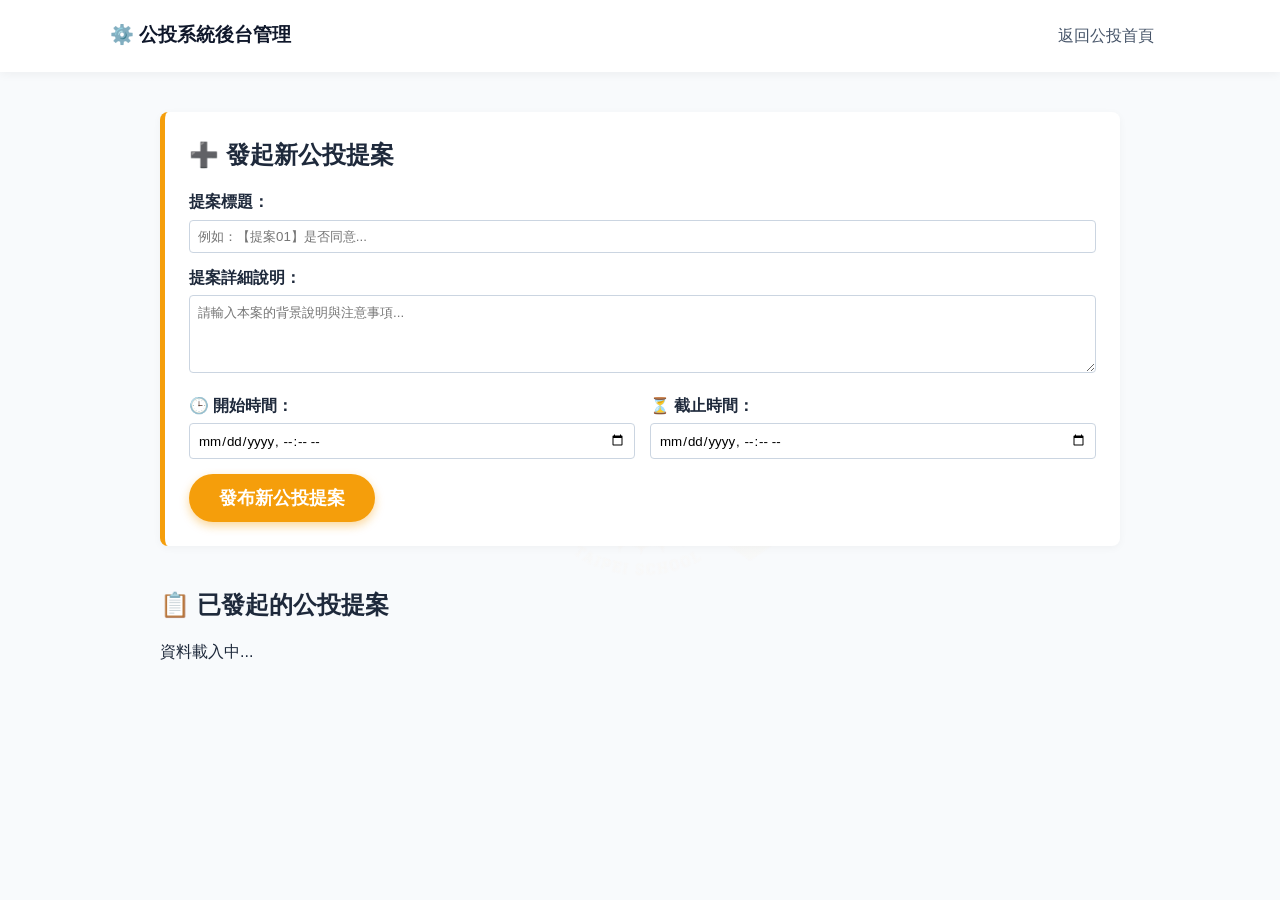
<file: home/admin.html>
<!DOCTYPE html>
<html lang="zh-TW">
<head>
    <meta charset="UTF-8">
    <meta name="viewport" content="width=device-width, initial-scale=1.0">
    <title>後台管理 - TPSHCMCSC 公投專區</title>
    <link rel="stylesheet" href="style.css">
</head>
<body>

    <nav class="ref-navbar">
        <div class="ref-nav-container">
            <a href="index.html" class="ref-nav-brand">
                <span class="ref-brand-text">⚙️ 公投系統後台管理</span>
            </a>
            <div class="ref-nav-links">
                <a href="index.html" class="ref-nav-item">返回公投首頁</a>
            </div>
        </div>
    </nav>

    <main class="ref-container">
        <!-- 發起新公投表單 -->
        <section class="ref-info-box" style="border-left-color: #f59e0b;">
            <h2>➕ 發起新公投提案</h2>
            <form id="createProposalForm" style="margin-top: 15px;">
                <div style="margin-bottom: 12px;">
                    <label><b>提案標題：</b></label><br>
                    <input type="text" id="title" required placeholder="例如：【提案01】是否同意..." style="width: 100%; padding: 8px; margin-top: 5px; border: 1px solid #cbd5e1; border-radius: 4px;">
                </div>

                <div style="margin-bottom: 12px;">
                    <label><b>提案詳細說明：</b></label><br>
                    <textarea id="description" rows="4" required placeholder="請輸入本案的背景說明與注意事項..." style="width: 100%; padding: 8px; margin-top: 5px; border: 1px solid #cbd5e1; border-radius: 4px;"></textarea>
                </div>

                <div style="display: flex; gap: 15px; margin-bottom: 15px;">
                    <div style="flex: 1;">
                        <label><b>🕒 開始時間：</b></label><br>
                        <input type="datetime-local" id="start_time" required style="width: 100%; padding: 8px; margin-top: 5px; border: 1px solid #cbd5e1; border-radius: 4px;">
                    </div>
                    <div style="flex: 1;">
                        <label><b>⏳ 截止時間：</b></label><br>
                        <input type="datetime-local" id="end_time" required style="width: 100%; padding: 8px; margin-top: 5px; border: 1px solid #cbd5e1; border-radius: 4px;">
                    </div>
                </div>

                <button type="submit" class="ref-cta-btn" style="border: none; cursor: pointer;">發布新公投提案</button>
            </form>
        </section>

        <!-- 現有提案列表 -->
        <section>
            <h2>📋 已發起的公投提案</h2>
            <div id="adminProposalList" style="margin-top: 15px;">
                <p>資料載入中...</p>
            </div>
        </section>
    </main>

    <script>
        const GAS_REFERENDUM_API = "https://script.google.com/macros/s/AKfycbz3YUvaNzi4Ed3JfUSgdHtVQinjB30wMISJamSwK7OSn9wWFIyO_60na0myOdXBTLVe/exec";

        // 發布新提案
        document.getElementById("createProposalForm").addEventListener("submit", async function(e) {
            e.preventDefault();
            
            const payload = {
                action: "createProposal",
                title: document.getElementById("title").value,
                description: document.getElementById("description").value,
                start_time: document.getElementById("start_time").value,
                end_time: document.getElementById("end_time").value
            };

            const res = await fetch(GAS_REFERENDUM_API, {
                method: "POST",
                body: JSON.stringify(payload)
            });

            const result = await res.json();
            if (result.success) {
                alert("提案發布成功！");
                location.reload();
            } else {
                alert("發布失敗：" + (result.error || result.message));
            }
        });

        // 載入提案列表
        async function loadProposals() {
            const res = await fetch(`${GAS_REFERENDUM_API}?action=getProposals`);
            const proposals = await res.json();
            
            const listDiv = document.getElementById("adminProposalList");
            if(!proposals || proposals.length === 0) {
                listDiv.innerHTML = "<p>目前沒有任何提案。</p>";
                return;
            }

            listDiv.innerHTML = proposals.map(p => `
                <div class="ref-card" style="margin-bottom: 15px;">
                    <h3>${p.title}</h3>
                    <p style="color: #475569; margin: 5px 0;">${p.description}</p>
                    <p style="font-size: 0.85rem; color: #64748b;">
                        🕒 開始時間：${p.start_time} | ⏳ 截止時間：${p.end_time}
                    </p>
                    <p style="margin-top: 5px;"><b>狀態：</b> ${p.status === 'active' ? '🟢 進行中' : '🔴 已截止'}</p>
                </div>
            `).join('');
        }

        loadProposals();
    </script>
</body>
</html>
</file>
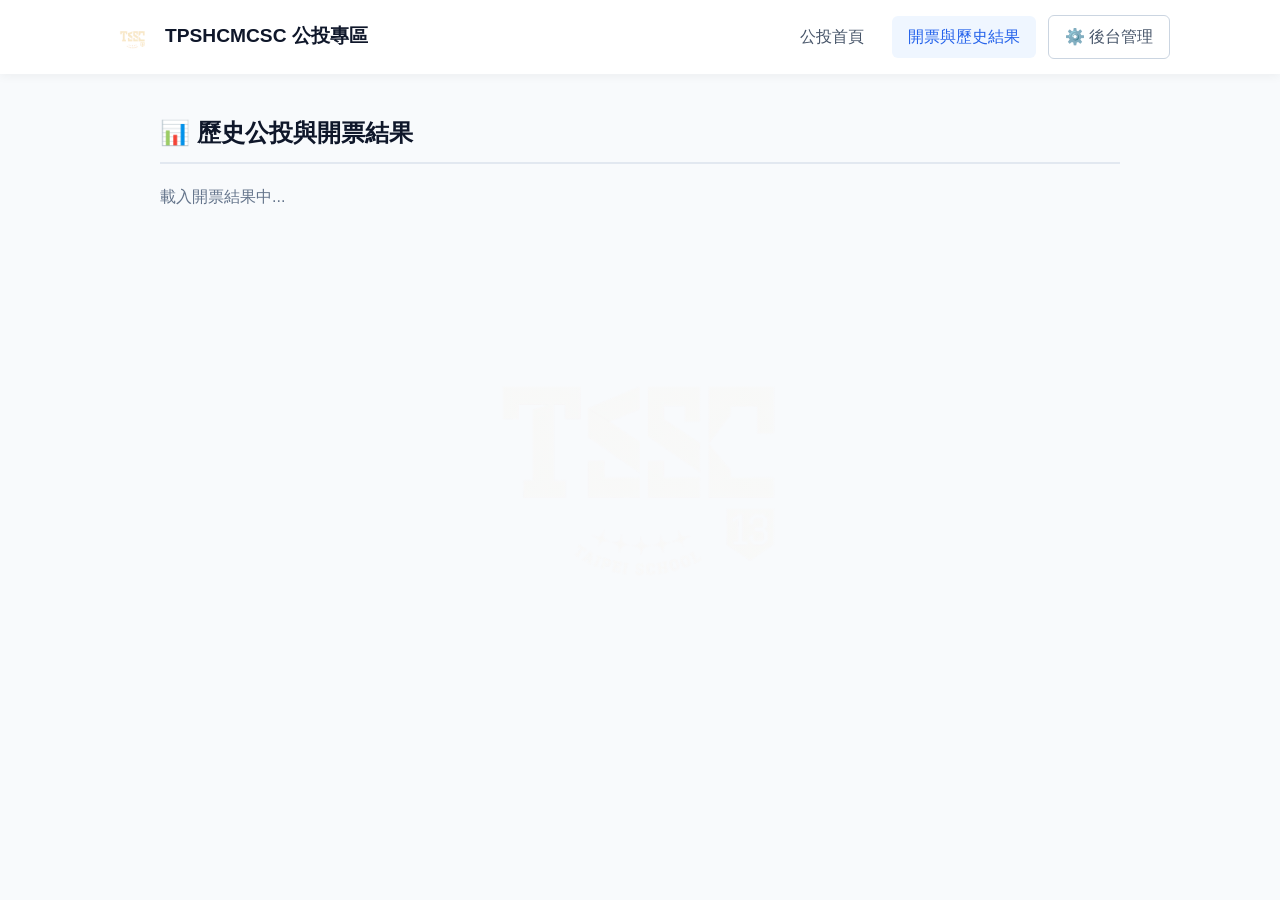
<file: home/results.html>
<!DOCTYPE html>
<html lang="zh-TW">
<head>
    <meta charset="UTF-8">
    <meta name="viewport" content="width=device-width, initial-scale=1.0">
    <title>開票結果 - TPSHCMCSC 公投專區</title>
    <link rel="stylesheet" href="style.css">
</head>
<body>

    <nav class="ref-navbar">
        <div class="ref-nav-container">
            <a href="index.html" class="ref-nav-brand">
                <img src="tpshcmcsc.png" alt="會徽" class="ref-logo-img">
                <span class="ref-brand-text">TPSHCMCSC 公投專區</span>
            </a>
            <div class="ref-nav-links">
                <a href="index.html" class="ref-nav-item">公投首頁</a>
                <a href="results.html" class="ref-nav-item active">開票與歷史結果</a>
                <a href="admin.html" class="ref-nav-item ref-admin-btn">⚙️ 後台管理</a>
            </div>
        </div>
    </nav>

    <main class="ref-container">
        <h2 class="ref-section-title">📊 歷史公投與開票結果</h2>
        <div id="resultsList">
            <p style="color: #64748b;">載入開票結果中...</p>
        </div>
    </main>

    <script>
        const GAS_REFERENDUM_API = "https://script.google.com/macros/s/AKfycbz3YUvaNzi4Ed3JfUSgdHtVQinjB30wMISJamSwK7OSn9wWFIyO_60na0myOdXBTLVe/exec";

        async function loadResults() {
            const res = await fetch(`${GAS_REFERENDUM_API}?action=getProposals`);
            const proposals = await res.json();

            const container = document.getElementById("resultsList");
            container.innerHTML = proposals.map(p => `
                <div class="ref-card" style="margin-bottom: 20px;">
                    <h3>${p.title}</h3>
                    <p style="color: #475569; margin: 8px 0;">${p.description}</p>
                    <p style="font-size: 0.85rem; color: #64748b;">🕒 截止時間：${p.end_time}</p>
                    <div style="margin-top: 15px; padding: 10px; background: #f1f5f9; border-radius: 6px;">
                        <b>狀態：</b> ${p.status === 'active' ? '🟢 投票進行中（尚未開票）' : '🔴 已截止（統計完成）'}
                    </div>
                </div>
            `).join('');
        }

        loadResults();
    </script>
</body>
</html>
</file>
<file: home/style.css>
/* ==========================================================================
   1. 全域設定 (Global Styles)
   ========================================================================== */
* {
    box-sizing: border-box;
    margin: 0;
    padding: 0;
    font-family: -apple-system, BlinkMacSystemFont, "Segoe UI", Roboto, "Helvetica Neue", Arial, sans-serif;
}

body {
    background-color: #f8fafc;
    /* 使用 CSS 多重背景：淡白/淡藍色遮罩 + 會徽圖案 */
    background-image: 
        linear-gradient(rgba(248, 250, 252, 0.92), rgba(248, 250, 252, 0.92)),
        url('tpshcmcsc.png');
    background-repeat: no-repeat;
    background-position: center center;
    background-attachment: fixed;
    background-size: 500px auto; /* 調整浮水印大小 */
    color: #1e293b;
    line-height: 1.6;
}

/* ==========================================================================
   2. 頂部導覽列 (Navbar)
   ========================================================================== */
.ref-navbar {
    background-color: #ffffff;
    box-shadow: 0 2px 10px rgba(0, 0, 0, 0.05);
    position: sticky;
    top: 0;
    z-index: 100;
}

.ref-nav-container {
    max-width: 1100px;
    margin: 0 auto;
    padding: 15px 20px;
    display: flex;
    justify-content: space-between;
    align-items: center;
}

.ref-nav-brand {
    display: flex;
    align-items: center;
    text-decoration: none;
    color: #0f172a;
    font-weight: bold;
    font-size: 1.2rem;
}

.ref-logo-img {
    width: 45px;
    height: auto;
    margin-right: 10px;
}

.ref-nav-links {
    display: flex;
    gap: 12px;
    align-items: center;
}

.ref-nav-item {
    text-decoration: none;
    color: #475569;
    padding: 8px 16px;
    border-radius: 6px;
    font-weight: 500;
    transition: all 0.2s ease;
}

.ref-nav-item:hover, .ref-nav-item.active {
    color: #2563eb;
    background-color: #eff6ff;
}

.ref-admin-btn {
    border: 1px solid #cbd5e1;
}

/* ==========================================================================
   3. Hero 封面 Banner (Hero Banner)
   ========================================================================== */
.ref-hero {
    background: linear-gradient(135deg, #1e3a8a 0%, #2563eb 100%);
    color: #ffffff;
    text-align: center;
    padding: 60px 20px;
    box-shadow: 0 4px 15px rgba(0, 0, 0, 0.1);
}

.ref-hero-logo {
    width: 80px;
    height: auto;
    margin-bottom: 15px;
    filter: brightness(0) invert(1);
}

.ref-hero h1 {
    font-size: 2.2rem;
    margin-bottom: 12px;
    font-weight: 700;
    letter-spacing: 1px;
}

.ref-hero p {
    font-size: 1.1rem;
    opacity: 0.9;
    max-width: 600px;
    margin: 0 auto 25px auto;
}

.ref-cta-btn {
    display: inline-block;
    background-color: #f59e0b;
    color: #ffffff;
    font-size: 1.1rem;
    font-weight: bold;
    padding: 12px 30px;
    border-radius: 30px;
    text-decoration: none;
    transition: all 0.3s ease;
    box-shadow: 0 4px 10px rgba(245, 158, 11, 0.4);
}

.ref-cta-btn:hover {
    background-color: #d97706;
    transform: translateY(-2px);
}

/* ==========================================================================
   4. 主要內容區與須知區塊 (Container & Info Box)
   ========================================================================== */
.ref-container {
    max-width: 1000px;
    margin: 40px auto;
    padding: 0 20px;
}

.ref-info-box {
    background: #ffffff;
    border-left: 5px solid #2563eb;
    padding: 24px;
    border-radius: 8px;
    box-shadow: 0 2px 8px rgba(0,0,0,0.04);
    margin-bottom: 40px;
}

.ref-info-box h2, .ref-info-box h3 {
    color: #1e293b;
    margin-bottom: 12px;
}

.ref-info-box ul {
    padding-left: 20px;
    color: #475569;
}

.ref-info-box li {
    margin-bottom: 8px;
}

/* ==========================================================================
   5. 提案卡片區與標籤 (Proposals Grid & Badges)
   ========================================================================== */
.ref-section-title {
    font-size: 1.5rem;
    color: #0f172a;
    border-bottom: 2px solid #e2e8f0;
    padding-bottom: 10px;
    margin-bottom: 20px;
}

.ref-proposal-grid {
    display: grid;
    grid-template-columns: repeat(auto-fit, minmax(300px, 1fr));
    gap: 20px;
}

.ref-card {
    background: #ffffff;
    border: 1px solid #e2e8f0;
    border-radius: 12px;
    padding: 24px;
    box-shadow: 0 2px 8px rgba(0,0,0,0.05);
    transition: transform 0.2s, box-shadow 0.2s;
}

.ref-card:hover {
    transform: translateY(-4px);
    box-shadow: 0 8px 20px rgba(0,0,0,0.08);
}

/* 狀態標籤：進行中與已截止 */
.ref-badge {
    display: inline-block;
    padding: 4px 12px;
    border-radius: 20px;
    font-size: 0.85rem;
    font-weight: bold;
    margin-bottom: 12px;
    background-color: #f1f5f9;
    color: #64748b;
}

.ref-badge.active {
    background-color: #dcfce7;
    color: #166534;
}

.ref-card-title {
    font-size: 1.2rem;
    color: #0f172a;
    margin-bottom: 10px;
}

.ref-card-desc {
    color: #475569;
    font-size: 0.95rem;
    margin-bottom: 15px;
}

.ref-card-time {
    font-size: 0.85rem;
    color: #64748b;
    margin-bottom: 20px;
}

.ref-vote-btn {
    display: block;
    width: 100%;
    text-align: center;
    background-color: #2563eb;
    color: white;
    padding: 10px 16px;
    border-radius: 8px;
    text-decoration: none;
    font-weight: bold;
    border: none;
    cursor: pointer;
    transition: background-color 0.2s;
}

.ref-vote-btn:hover {
    background-color: #1d4ed8;
}

/* ==========================================================================
   6. 通用表單控制項 (Form Controls)
   ========================================================================== */
.ref-form-group {
    margin-bottom: 16px;
}

.ref-form-group label {
    display: block;
    font-weight: 600;
    color: #334155;
    margin-bottom: 6px;
}

.ref-input, .ref-textarea {
    width: 100%;
    padding: 10px 12px;
    border: 1px solid #cbd5e1;
    border-radius: 6px;
    font-size: 1rem;
    color: #0f172a;
    background-color: #ffffff;
    transition: border-color 0.2s, box-shadow 0.2s;
}

.ref-input:focus, .ref-textarea:focus {
    outline: none;
    border-color: #2563eb;
    box-shadow: 0 0 0 3px rgba(37, 99, 235, 0.15);
}

/* ==========================================================================
   7. 後台登入彈窗 (Admin Auth Overlay)
   ========================================================================== */
.admin-auth-overlay {
    position: fixed;
    top: 0;
    left: 0;
    width: 100%;
    height: 100%;
    background: rgba(15, 23, 42, 0.85);
    backdrop-filter: blur(4px);
    display: flex;
    justify-content: center;
    align-items: center;
    z-index: 9999;
}

.admin-auth-card {
    background: #ffffff;
    padding: 32px;
    border-radius: 12px;
    width: 90%;
    max-width: 400px;
    box-shadow: 0 10px 25px rgba(0, 0, 0, 0.2);
    text-align: center;
}

.admin-auth-card h3 {
    margin-bottom: 20px;
    color: #0f172a;
}

.admin-auth-card input {
    width: 100%;
    padding: 10px 12px;
    margin-bottom: 15px;
    border: 1px solid #cbd5e1;
    border-radius: 6px;
    font-size: 1rem;
}

.admin-auth-card button {
    width: 100%;
    padding: 12px;
    background: #2563eb;
    color: #ffffff;
    border: none;
    border-radius: 6px;
    font-weight: bold;
    font-size: 1rem;
    cursor: pointer;
    transition: background 0.2s;
}

.admin-auth-card button:hover {
    background: #1d4ed8;
}

.error-msg {
    color: #ef4444;
    font-size: 0.9rem;
    margin-bottom: 12px;
    display: none;
}

/* ==========================================================================
   8. 頁尾 (Footer)
   ========================================================================== */
.ref-footer {
    text-align: center;
    padding: 30px 20px;
    color: #64748b;
    font-size: 0.9rem;
    margin-top: 50px;
    border-top: 1px solid #e2e8f0;
}

/* ==========================================================================
   9. 響應式排版 (Responsive Design for Mobile)
   ========================================================================== */
@media (max-width: 768px) {
    .ref-nav-container {
        flex-direction: column;
        gap: 12px;
    }

    .ref-nav-links {
        width: 100%;
        justify-content: center;
        flex-wrap: wrap;
    }

    .ref-hero h1 {
        font-size: 1.75rem;
    }

    .ref-hero p {
        font-size: 0.95rem;
    }

    .ref-container {
        margin: 20px auto;
    }
}
</file>
